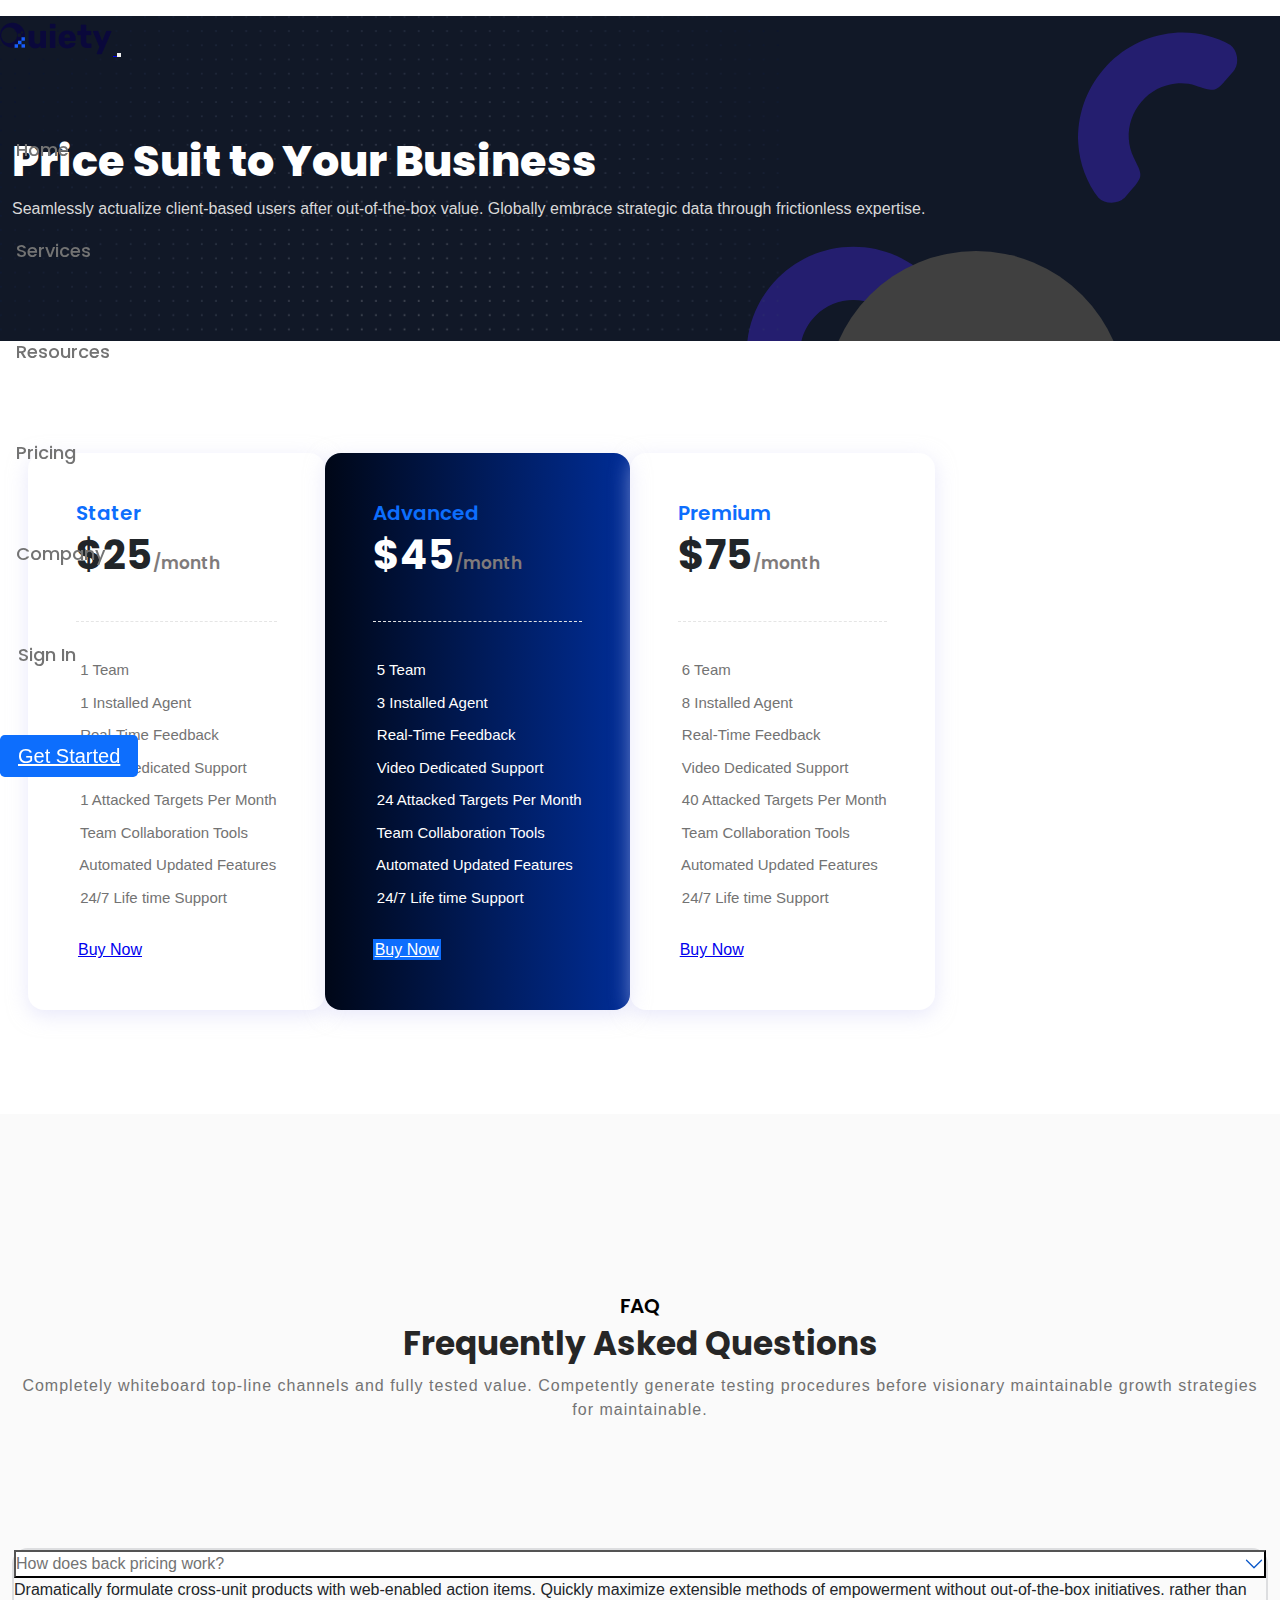
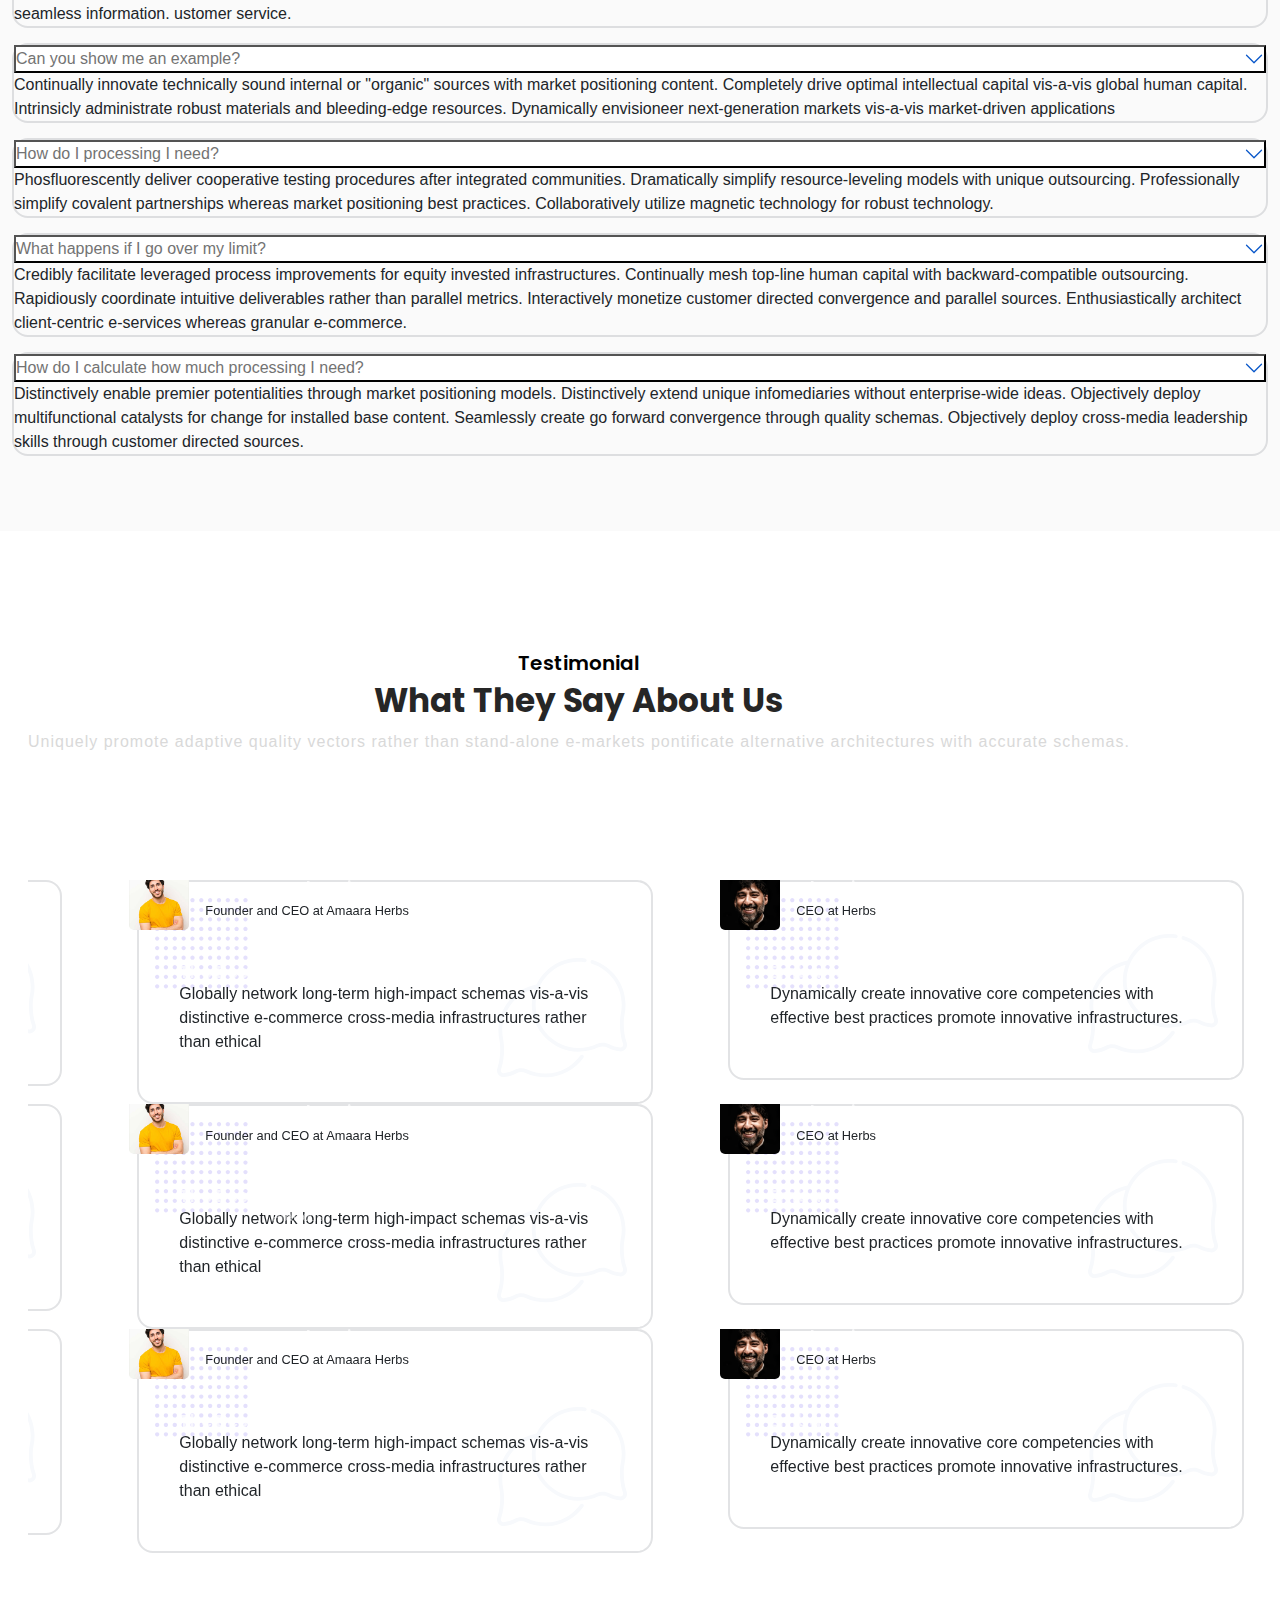
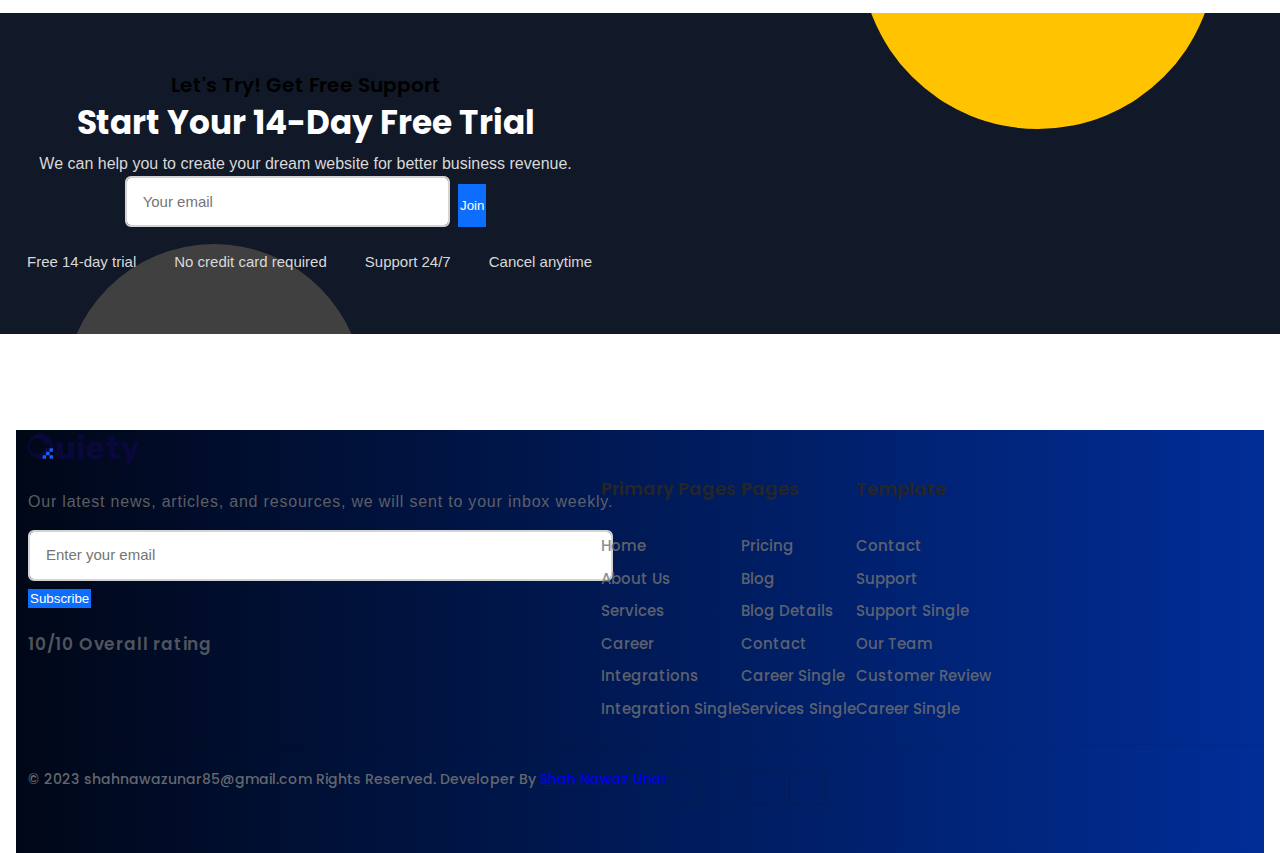
<file: pricing.html>
<!doctype html>
<html lang="en">

<head>
    <!-- Required meta tags -->
    <meta charset="utf-8">
    <meta name="viewport" content="width=device-width, initial-scale=1">

    <!-- >===============>
                CSS Links
    >===============> -->
    <link rel="stylesheet" href="./css/style.css">
    <link rel="stylesheet" href="./css/pricing.css">


    <!-- >=============================>
            Bootstrap Links
       >=============================> -->
    <link href="https://cdn.jsdelivr.net/npm/bootstrap@5.0.2/dist/css/bootstrap.min.css" rel="stylesheet"
        integrity="sha384-EVSTQN3/azprG1Anm3QDgpJLIm9Nao0Yz1ztcQTwFspd3yD65VohhpuuCOmLASjC" crossorigin="anonymous">
    <!-- >===============>
             icon links
           >===============> -->
    <link rel="stylesheet" href="https://cdnjs.cloudflare.com/ajax/libs/font-awesome/6.4.0/css/all.min.css"
        integrity="sha512-iecdLmaskl7CVkqkXNQ/ZH/XLlvWZOJyj7Yy7tcenmpD1ypASozpmT/E0iPtmFIB46ZmdtAc9eNBvH0H/ZpiBw=="
        crossorigin="anonymous" referrerpolicy="no-referrer" />

    <!-- >===============>
              Google fonts
             >===============> -->
    <link rel="preconnect" href="https://fonts.googleapis.com">
    <link rel="preconnect" href="https://fonts.gstatic.com" crossorigin>
    <link
        href="https://fonts.googleapis.com/css2?family=League+Spartan:wght@700&family=Noto+Serif:ital,wght@0,700;1,400&family=Poppins:wght@500;600;700&display=swap"
        rel="stylesheet">
    <!-- >===============>
           CSS Animated Links
        >===============> -->
    <link href="https://unpkg.com/aos@2.3.1/dist/aos.css" rel="stylesheet">

    <title>Pricing age</title>
</head>

<body>


    <header class="main-header w-100 ">
        <nav class="navbar navbar-expand-lg navbar-light bg-ligh" data-aos="fade-up"
            data-aos-anchor-placement="bottom-center">
            <div class="container-fluid">
                <a class="navbar-brand" href="#">
                    <!-- <img src="./img/logo-white.png" alt="logo" class="img-fluid logo-white ps-5"> -->
                    <img src="./img/logo-color.png" alt="logo" class="img-fluid logo-black ps-5">
                </a>
                <button class="navbar-toggler" type="button" data-bs-toggle="collapse"
                    data-bs-target="#navbarSupportedContent" aria-controls="navbarSupportedContent"
                    aria-expanded="false" aria-label="Toggle navigation">
                    <span class="navbar-toggler-icon"></span>
                </button>
                <div class="collapse navbar-collapse" id="navbarSupportedContent">
                    <ul class="navbar-nav ms-auto  mt-2 mb-lg-0">
                        <li class="nav-item">
                            <a class="nav-set active" aria-current="page" href="index.html">Home</a>
                        </li>
                        <li class="nav-item">
                            <a class="nav-set" href="services.html">Services</a>
                        </li>
                        <li class="nav-item">
                            <a class="nav-set" href="index.html">Resources</a>
                        </li>
                        <li class="nav-item">
                            <a class="nav-set" href="pricing.html">Pricing</a>
                        </li>
                        <li class="nav-item">
                            <a class="nav-set" href="index.html">Company</a>
                        </li>
                    </ul>
                    <ul class="navbar-nav ms-auto  mb-lg-0 pe-5">
                        <li class="nav-item">
                            <a href="login.html" class="btn btn-link text-decoration-none me-2">Sign In</a>
                        </li>
                        <li class="nav-buton">
                            <a href="request-demo.html" class="btn btn-primary btn-lg">Get Started</a>
                        </li>

                    </ul>

                </div>
            </div>
        </nav>

    </header>


    <!-- >============================>
            02-  Page Header Section Start
        >============================> -->
    <section class="page-header service-hero position-relative overflow-hidden ptb-120 bg-dark">
        <div class="container">
            <div class="row">
                <div class="col-lg-8 col-md-12">
                    <h1 class="display-5 fw-bold">Price Suit to Your Business</h1>
                    <p class="lead">Seamlessly actualize client-based users after out-of-the-box value. Globally embrace
                        strategic data through frictionless expertise.</p>
                </div>
            </div>
            <div class="bg-circle rounded-circle circle-shape-3 position-absolute bg-dark-light right-5"></div>
        </div>
    </section>
    <!-- >============================>
          Page Header Section End
     >============================> -->

    <!-- >============================>
        03- card-section Start
        >============================> -->
    <section class="card-section pt-6  position-relative ">
        <div class="container">

            <div class="row ">
                <div class="col-lg-4 col-md-6">
                    <div
                        class="card-num1 position-relative  single-pricing-wrap rounded-custom bg-white custom-shadow p-5 mb-4 mb-lg-0">
                        <div class="pricing-header mb-32">
                            <h3 class="package-name head-h5 text-primary d-block">Stater</h3>
                            <h4 class="display-6 head-h7">$25<span class="span-txt">/month</span></h4>
                        </div>
                        <div class="pricing-info mb-4">
                            <ul class="pricing-feature-list list-unstyled">

                                <li style="color: #737373;font-size: 15px; padding: 5px 0;"><i
                                        class="fas fa-circle fa-2xs text-primary me-2"></i> 1 Team</li>
                                <li style="color: #737373;font-size: 15px; padding: 5px 0;"><i
                                        class="fas fa-circle fa-2xs text-primary me-2"></i> 1 Installed Agent</li>
                                <li style="color: #737373;font-size: 15px; padding: 5px 0;"><i
                                        class="fas fa-circle fa-2xs text-primary me-2"></i> Real-Time Feedback</li>
                                <li style="color: #737373;font-size: 15px; padding: 5px 0;"><i
                                        class="fas fa-circle fa-2xs text-primary me-2"></i> Video Dedicated Support
                                </li>
                                <li style="color: #737373;font-size: 15px; padding: 5px 0;"><i
                                        class="fas fa-circle fa-2xs text-primary me-2"></i> 1 Attacked Targets Per
                                    Month</li>
                                <li style="color: #737373;font-size: 15px; padding: 5px 0;"><i
                                        class="fas fa-circle fa-2xs text-primary me-2"></i> Team Collaboration Tools
                                </li>
                                <li style="color: #737373;font-size: 15px; padding: 5px 0;"><i
                                        class="fas fa-circle fa-2xs text-primary me-2"></i> Automated Updated
                                    Features</li>
                                <li style="color: #737373;font-size: 15px; padding: 5px 0;"><i
                                        class="fas fa-circle fa-2xs text-primary me-2"></i> 24/7 Life time Support
                                </li>
                            </ul>
                        </div>
                        <a href="request-demo.html" class="btn btn-outline-primary mt-2">Buy Now</a>


                        <div class="dot-shape-bg pattern-up position-absolute ">
                            <img src="./img/dot-big-square.svg" alt="shape">
                        </div>

                    </div>
                </div>
                <div class="col-lg-4 col-md-6">
                    <div
                        class=" card-num2 position-relativesingle-pricing-wrap rounded-custom bg-gradient text-white p-5 mb-4 mb-lg-0">
                        <div class="pricing-header mb-32">
                            <h3 class="package-name head-h5 text-warning d-block">Advanced</h3>
                            <h4 class="display-6  head-h4 fw-semi-bold">$45<span class="span-txt">/month</span></h4>
                        </div>
                        <div class="pricing-info">
                            <ul class="pricing-feature-list list-unstyled">
                                <li style="color: #fff; font-size: 15px; padding: 5px 0;"><i
                                        class="fas fa-circle fa-2xs text-warning me-2"></i> 5 Team</li>
                                <li style="color: #fff; font-size: 15px; padding: 5px 0;"><i
                                        class="fas fa-circle fa-2xs text-warning me-2"></i> 3 Installed Agent</li>
                                <li style="color: #fff; font-size: 15px; padding: 5px 0;"><i
                                        class="fas fa-circle fa-2xs text-warning me-2"></i> Real-Time Feedback</li>
                                <li style="color: #fff; font-size: 15px; padding: 5px 0;"><i
                                        class="fas fa-circle fa-2xs text-warning me-2"></i> Video Dedicated Support
                                </li>
                                <li style="color: #fff; font-size: 15px; padding: 5px 0;"><i
                                        class="fas fa-circle fa-2xs text-warning me-2"></i> 24 Attacked Targets Per
                                    Month</li>
                                <li style="color: #fff; font-size: 15px; padding: 5px 0;"><i
                                        class="fas fa-circle fa-2xs text-warning me-2"></i> Team Collaboration Tools
                                </li>
                                <li style="color: #fff; font-size: 15px; padding: 5px 0;"><i
                                        class="fas fa-circle fa-2xs text-warning me-2"></i> Automated Updated
                                    Features</li>
                                <li style="color: #fff; font-size: 15px; padding: 5px 0;"><i
                                        class="fas fa-circle fa-2xs text-warning me-2"></i> 24/7 Life time Support
                                </li>
                            </ul>
                        </div>
                        <a href="request-demo.html" class="btn btn-primary mt-2">Buy Now</a>
                    </div>
                </div>
                <div class="col-lg-4 col-md-6">
                    <div
                        class="card-num1 position-relative  single-pricing-wrap rounded-custom bg-white custom-shadow p-5 mb-4 mb-lg-0">
                        <div class="pricing-header mb-32">
                            <h3 class="package-name head-h5 text-primary d-block">Premium</h3>
                            <h4 class="display-6  head-h7 fw-semi-bold">$75<span class="span-txt">/month</span></h4>
                        </div>
                        <div class="pricing-info mb-4">
                            <ul class="pricing-feature-list list-unstyled">
                                <li style="color: #737373;font-size: 15px; padding: 5px 0;"><i
                                        class="fas fa-circle fa-2xs text-primary me-2"></i> 6 Team</li>
                                <li style="color: #737373;font-size: 15px; padding: 5px 0;"><i
                                        class="fas fa-circle fa-2xs text-primary me-2"></i> 8 Installed Agent</li>
                                <li style="color: #737373;font-size: 15px; padding: 5px 0;"><i
                                        class="fas fa-circle fa-2xs text-primary me-2"></i> Real-Time Feedback</li>
                                <li style="color: #737373;font-size: 15px; padding: 5px 0;"><i
                                        class="fas fa-circle fa-2xs text-primary me-2"></i> Video Dedicated Support
                                </li>
                                <li style="color: #737373;font-size: 15px; padding: 5px 0;"><i
                                        class="fas fa-circle fa-2xs text-primary me-2"></i> 40 Attacked Targets Per
                                    Month</li>
                                <li style="color: #737373;font-size: 15px; padding: 5px 0;"><i
                                        class="fas fa-circle fa-2xs text-primary me-2"></i> Team Collaboration Tools
                                </li>
                                <li style="color: #737373;font-size: 15px; padding: 5px 0;"><i
                                        class="fas fa-circle fa-2xs text-primary me-2"></i> Automated Updated
                                    Features</li>
                                <li style="color: #737373;font-size: 15px; padding: 5px 0;"><i
                                        class="fas fa-circle fa-2xs text-primary me-2"></i> 24/7 Life time Support
                                </li>
                            </ul>
                        </div>
                        <a href="request-demo.html" class="btn btn-outline-primary mt-2">Buy Now</a>


                        <div class="dot-shape-bg pattern-down position-absolute z--1">
                            <img src="./img/dot-big-square.svg" alt="shape">
                        </div>

                    </div>
                </div>
            </div>
        </div>
    </section>
    <!-- >============================>
               card-section End
            >============================> -->
    <!--    >============================>
            04-  Faq Section Start
             >============================> -->
    <section class="faq-section ptb-120 bg-light-subtle">
        <div class="container">
            <div class="row justify-content-center">
                <div class="col-lg-7 col-12">
                    <div class="section-heading text-center">
                        <h4 class="head-h3 text-primary">FAQ</h4>
                        <h2 class="head-h2">Frequently Asked Questions</h2>
                        <p class="peragraph1" style=" color: #737373;">Completely whiteboard top-line channels and fully
                            tested value. Competently generate testing procedures before visionary maintainable growth
                            strategies for maintainable.</p>
                    </div>
                </div>
            </div>
            <div class="row justify-content-center">
                <div class="col-lg-7 col-12">
                    <div class="accordion faq-accordion" id="accordionExample">
                        <div class="accordion-item border border-2 active">
                            <h5 class="accordion-header" id="faq-1">
                                <button class="accordion-button" type="button" data-bs-toggle="collapse"
                                    data-bs-target="#collapse-1" aria-expanded="false">
                                    How does back pricing work?
                                </button>
                            </h5>
                            <div id="collapse-1" class="accordion-collapse collapse show" aria-labelledby="faq-1"
                                data-bs-parent="#accordionExample">
                                <div class="accordion-body">
                                    Dramatically formulate cross-unit products with web-enabled action items. Quickly
                                    maximize extensible methods of empowerment without out-of-the-box initiatives.
                                    rather than seamless information.
                                    ustomer service.
                                </div>
                            </div>
                        </div>
                        <div class="accordion-item border border-2">
                            <h5 class="accordion-header" id="faq-2">
                                <button class="accordion-button collapsed" type="button" data-bs-toggle="collapse"
                                    data-bs-target="#collapse-2" aria-expanded="false">
                                    Can you show me an example?
                                </button>
                            </h5>
                            <div id="collapse-2" class="accordion-collapse collapse" aria-labelledby="faq-2"
                                data-bs-parent="#accordionExample">
                                <div class="accordion-body">
                                    Continually innovate technically sound internal or "organic" sources with market
                                    positioning content. Completely drive optimal intellectual capital vis-a-vis global
                                    human capital. Intrinsicly administrate robust materials and bleeding-edge
                                    resources. Dynamically envisioneer next-generation markets vis-a-vis market-driven
                                    applications
                                </div>
                            </div>
                        </div>
                        <div class="accordion-item border border-2">
                            <h5 class="accordion-header" id="faq-3">
                                <button class="accordion-button collapsed" type="button" data-bs-toggle="collapse"
                                    data-bs-target="#collapse-3" aria-expanded="false">
                                    How do I processing I need?
                                </button>
                            </h5>
                            <div id="collapse-3" class="accordion-collapse collapse" aria-labelledby="faq-3"
                                data-bs-parent="#accordionExample">
                                <div class="accordion-body">
                                    Phosfluorescently deliver cooperative testing procedures after integrated
                                    communities. Dramatically simplify resource-leveling models with unique outsourcing.
                                    Professionally simplify covalent partnerships whereas market positioning best
                                    practices. Collaboratively utilize magnetic technology for robust technology.
                                </div>
                            </div>
                        </div>

                        <div class="action-not accordion-item border border-2">
                            <h5 class="accordion-header" id="faq-4">
                                <button class="accordion-button collapsed" type="button" data-bs-toggle="collapse"
                                    data-bs-target="#collapse-4" aria-expanded="false">
                                    What happens if I go over my limit?
                                </button>
                            </h5>
                            <div id="collapse-4" class="accordion-collapse collapse" aria-labelledby="faq-4"
                                data-bs-parent="#accordionExample">
                                <div class="accordion-body">
                                    Credibly facilitate leveraged process improvements for equity invested
                                    infrastructures. Continually mesh top-line human capital with backward-compatible
                                    outsourcing. Rapidiously coordinate intuitive deliverables rather than parallel
                                    metrics. Interactively monetize customer directed convergence and parallel sources.
                                    Enthusiastically architect client-centric e-services whereas granular e-commerce.
                                </div>
                            </div>
                        </div>

                        <div class="action-not accordion-item border border-2">
                            <h5 class="accordion-header" id="faq-5">
                                <button class="accordion-button collapsed" type="button" data-bs-toggle="collapse"
                                    data-bs-target="#collapse-5" aria-expanded="false">
                                    How do I calculate how much processing I need?
                                </button>
                            </h5>
                            <div id="collapse-5" class="accordion-collapse collapse" aria-labelledby="faq-5"
                                data-bs-parent="#accordionExample">
                                <div class="accordion-body">
                                    Distinctively enable premier potentialities through market positioning models.
                                    Distinctively extend unique infomediaries without enterprise-wide ideas. Objectively
                                    deploy multifunctional catalysts for change for installed base content. Seamlessly
                                    create go forward convergence through quality schemas. Objectively deploy
                                    cross-media leadership skills through customer directed sources.
                                </div>
                            </div>
                        </div>
                    </div>
                </div>
            </div>
        </div>
    </section>
    <!-- >============================>
           Faq Section End
         >============================> -->
    <!-- >============================>
        05-  Testimonial Section Start
            >============================> -->
    <section class="testimonial-section ptb-120">
        <div class="container">
            <div class="row justify-content-center align-content-center">
                <div class="col-md-10 col-lg-6">
                    <div class="section-heading text-center">
                        <h4 class="head-h3 text-primary">Testimonial</h4>
                        <h2 class="head-h2" style="text-align: center;">What They Say About Us</h2>
                        <p class="text-dark">Uniquely promote adaptive quality vectors rather than stand-alone e-markets
                            pontificate alternative architectures with accurate schemas.</p>
                    </div>
                </div>
            </div>
            <div class="row">
                <div class="col-12">
                    <div id="carouselExampleControls" class="carousel slide" data-bs-ride="carousel">
                        <div class="carousel-inner">
                            <div class="carousel-item active">
                                <div
                                    class="swiper testimonialSwiper swiper-initialized swiper-horizontal swiper-pointer-events swiper-backface-hidden">
                                    <div class="swiper-wrapper" id="swiper-wrapper-b4799c3e76eaae75" aria-live="polite"
                                        style="transform: translate3d(-541px, 0px, 0px); transition-duration: 0ms;"> -->
                                        <div class="swiper-slide swiper-slide-duplicate swiper-slide-prev" role="group"
                                            aria-label="5 / 5" style="width: 516px; margin-right: 25px;"
                                            data-swiper-slide-index="4">
                                            <div
                                                class="border box-cover-card border-2 p-5 rounded-custom position-relative">
                                                <img src="./img/Serveces/quotes-dot.svg" alt="quotes" width="100"
                                                    class="team-dot img-fluid position-absolute left-0 top-0 z--1 p-3">
                                                <div class="team-fold d-flex mb-32 align-items-center">
                                                    <img src="./img/Serveces/5.jpg"
                                                        class="team-pic img-fluid me-3 rounded" width="60" alt="user">
                                                    <div class="author-info">
                                                        <h6 class="mb-0">Ranu Mondal</h6>
                                                        <small>Lead Developer</small>
                                                    </div>
                                                </div>
                                                <blockquote>
                                                    <h6>It is undeniably good!</h6>
                                                    Rapidiously supply client-centric e-markets and maintainable
                                                    processes
                                                    progressively engineer
                                                </blockquote>
                                                <ul class="review-rate mb-0 mt-2 list-unstyled list-inline">
                                                    <li class="list-inline-item"><i
                                                            class="fas fa-star text-warning"></i></li>
                                                    <li class="list-inline-item"><i
                                                            class="fas fa-star text-warning"></i></li>
                                                    <li class="list-inline-item"><i
                                                            class="fas fa-star text-warning"></i></li>
                                                    <li class="list-inline-item"><i
                                                            class="fas fa-star text-warning"></i></li>
                                                    <li class="list-inline-item"><i
                                                            class="fas fa-star text-warning"></i></li>
                                                </ul>
                                                <img src="./img/Serveces/quotes.svg" alt="quotes"
                                                    class="quote-pic position-absolute right-0 bottom-0 z--1 pe-4 pb-4">
                                            </div>
                                        </div>
                                        <div class="swiper-slide swiper-slide-active" role="group" aria-label="1 / 5"
                                            style="width: 516px; margin-right: 25px;" data-swiper-slide-index="0">
                                            <div class="border border-2 p-5 rounded-custom position-relative">
                                                <img src="./img/Serveces/quotes-dot.svg" alt="quotes" width="100"
                                                    class="team-dot img-fluid position-absolute left-0 top-0 z--1 p-3 img-dot1">
                                                <div class="team-fold d-flex mb-32 align-items-center">
                                                    <img src="./img/Serveces/1.jpg"
                                                        class="team-pic img-fluid me-3 rounded" width="60" alt="user">
                                                    <div class="author-info">
                                                        <h6 class="head-h6">Mr.Rupan Oberoi</h6>
                                                        <small>Founder and CEO at Amaara Herbs</small>
                                                    </div>
                                                </div>
                                                <blockquote>
                                                    <h6 class="head-h6">The Best Template You Got to Have it!</h6>
                                                    Globally network long-term high-impact schemas vis-a-vis distinctive
                                                    e-commerce
                                                    cross-media infrastructures rather than ethical
                                                </blockquote>
                                                <ul class="review-rate mb-0 mt-2 list-unstyled list-inline">
                                                    <li class="list-inline-item"><i
                                                            class="fas fa-star text-warning"></i></li>
                                                    <li class="list-inline-item"><i
                                                            class="fas fa-star text-warning"></i></li>
                                                    <li class="list-inline-item"><i
                                                            class="fas fa-star text-warning"></i></li>
                                                    <li class="list-inline-item"><i
                                                            class="fas fa-star text-warning"></i></li>
                                                    <li class="list-inline-item"><i
                                                            class="fas fa-star text-warning"></i></li>
                                                </ul>
                                                <img src="./img/Serveces/quotes.svg" alt="quotes"
                                                    class="quote-pic position-absolute right-0 bottom-0 z--1 pe-4 pb-4">
                                            </div>
                                        </div>
                                        <div class="swiper-slide swiper-slide-next" role="group" aria-label="2 / 5"
                                            style="width: 516px; margin-right: 25px;" data-swiper-slide-index="1">
                                            <div class="border border-2 p-5 rounded-custom position-relative">
                                                <img src="./img/Serveces/quotes-dot.svg" alt="quotes" width="100"
                                                    class="team-dot img-fluid position-absolute left-0 top-0 z--1 p-3 img-dot1">
                                                <div class="team-fold d-flex mb-32 align-items-center">
                                                    <img src="./img/Serveces/3.jpg"
                                                        class="team-pic img-fluid me-3 rounded" width="60" alt="user">
                                                    <div class="author-info">
                                                        <h6 class="head-h6 mb-0">Oberoi R.</h6>
                                                        <small>CEO at Herbs</small>
                                                    </div>
                                                </div>
                                                <blockquote>
                                                    <h6 class="head-h6">Embarrassed by the First Version.</h6>
                                                    Dynamically create innovative core competencies with effective best
                                                    practices promote innovative infrastructures.
                                                </blockquote>
                                                <ul class="review-rate mb-0 mt-2 list-unstyled list-inline">
                                                    <li class="list-inline-item"><i
                                                            class="fas fa-star text-warning"></i></li>
                                                    <li class="list-inline-item"><i
                                                            class="fas fa-star text-warning"></i></li>
                                                    <li class="list-inline-item"><i
                                                            class="fas fa-star text-warning"></i></li>
                                                    <li class="list-inline-item"><i
                                                            class="fas fa-star text-warning"></i></li>
                                                    <li class="list-inline-item"><i
                                                            class="fas fa-star text-warning"></i></li>
                                                </ul>
                                                <img src="./img/Serveces/quotes.svg" alt="quotes"
                                                    class="quote-pic position-absolute right-0 bottom-0 z--1 pe-4 pb-4">
                                            </div>
                                        </div>

                                        <div class="swiper-slide" role="group" aria-label="3 / 5"
                                            style="width: 516px; margin-right: 25px;" data-swiper-slide-index="2">
                                            <div class="border border-2 p-5 rounded-custom position-relative">
                                                <img src="./img/Serveces/quotes-dot.svg" alt="quotes" width="100"
                                                    class="team-dot img-fluid position-absolute left-0 top-0 z--1 p-3">
                                                <div class="team-fold d-flex mb-32 align-items-center">
                                                    <img src="./img/Serveces/2.jpg"
                                                        class="team-pic img-fluid me-3 rounded" width="60" alt="user">
                                                    <div class="author-info">
                                                        <h6 class="head-h6 mb-0">Mr.Rupan Oberoi</h6>
                                                        <small>Founder and CEO</small>
                                                    </div>
                                                </div>
                                                <blockquote>
                                                    <h6 class="head-h6">Amazing Quiety template!</h6>
                                                    Appropriately negotiate interactive niches rather than parallel
                                                    strategic theme
                                                    incubate premium total linkage areas.
                                                </blockquote>
                                                <ul class="review-rate mb-0 mt-2 list-unstyled list-inline">
                                                    <li class="list-inline-item"><i
                                                            class="fas fa-star text-warning"></i></li>
                                                    <li class="list-inline-item"><i
                                                            class="fas fa-star text-warning"></i></li>
                                                    <li class="list-inline-item"><i
                                                            class="fas fa-star text-warning"></i></li>
                                                    <li class="list-inline-item"><i
                                                            class="fas fa-star text-warning"></i></li>
                                                    <li class="list-inline-item"><i
                                                            class="fas fa-star text-warning"></i></li>
                                                </ul>
                                                <img src="./img/Serveces/quotes.svg" alt="quotes"
                                                    class="quote-pic position-absolute right-0 bottom-0 z--1 pe-4 pb-4">
                                            </div>
                                        </div>
                                        <div class="swiper-slide" role="group" aria-label="4 / 5"
                                            style="width: 516px; margin-right: 25px;" data-swiper-slide-index="3">
                                            <div class="border border-2 p-5 rounded-custom position-relative">
                                                <img src="./img/Serveces/quotes.svg" alt="quotes" width="100"
                                                    class="team-dot img-fluid position-absolute left-0 top-0 z--1 p-3">
                                                <div class="team-fold d-flex mb-32 align-items-center">
                                                    <img src="./img/Serveces/4.jpg"
                                                        class="team-pic img-fluid me-3 rounded" width="60" alt="user">
                                                    <div class="author-info">
                                                        <h6 class="head-h6 mb-0">Joan Dho</h6>
                                                        <small>Founder and CTO</small>
                                                    </div>
                                                </div>
                                                <blockquote>
                                                    <h6 class="head-h6 ">Best Template for SAAS Company!</h6>
                                                    Dynamically create innovative core competencies with effective best
                                                    practices promote innovative infrastructures.
                                                </blockquote>
                                                <ul class="review-rate mb-0 mt-2 list-unstyled list-inline">
                                                    <li class="list-inline-item"><i
                                                            class="fas fa-star text-warning"></i></li>
                                                    <li class="list-inline-item"><i
                                                            class="fas fa-star text-warning"></i></li>
                                                    <li class="list-inline-item"><i
                                                            class="fas fa-star text-warning"></i></li>
                                                    <li class="list-inline-item"><i
                                                            class="fas fa-star text-warning"></i></li>
                                                    <li class="list-inline-item"><i
                                                            class="fas fa-star text-warning"></i></li>
                                                </ul>
                                                <img src="./img/Serveces/quotes.svg" alt="quotes"
                                                    class="quote-pic position-absolute right-0 bottom-0 z--1 pe-4 pb-4">
                                            </div>
                                        </div>

                                        <div class="swiper-slide swiper-slide-duplicate-prev" role="group"
                                            aria-label="5 / 5" style="width: 516px; margin-right: 25px;"
                                            data-swiper-slide-index="4">
                                            <div class="border border-2 p-5 rounded-custom position-relative">
                                                <img src="./img/Serveces/quotes-dot.svg" alt="quotes" width="100"
                                                    class="team-dot img-fluid position-absolute left-0 top-0 z--1 p-3">
                                                <div class="team-fold d-flex mb-32 align-items-center">
                                                    <img src="./img/Serveces/5.jpg"
                                                        class="team-pic img-fluid me-3 rounded" width="60" alt="user">
                                                    <div class="author-info">
                                                        <h6 class="head-h6 mb-0">Ranu Mondal</h6>
                                                        <small>Lead Developer</small>
                                                    </div>
                                                </div>
                                                <blockquote>
                                                    <h6 class="head-h6 ">It is undeniably good!</h6>
                                                    Rapidiously supply client-centric e-markets and maintainable
                                                    processes
                                                    progressively engineer
                                                </blockquote>
                                                <ul class="review-rate mb-0 mt-2 list-unstyled list-inline">
                                                    <li class="list-inline-item"><i
                                                            class="fas fa-star text-warning"></i></li>
                                                    <li class="list-inline-item"><i
                                                            class="fas fa-star text-warning"></i></li>
                                                    <li class="list-inline-item"><i
                                                            class="fas fa-star text-warning"></i></li>
                                                    <li class="list-inline-item"><i
                                                            class="fas fa-star text-warning"></i></li>
                                                    <li class="list-inline-item"><i
                                                            class="fas fa-star text-warning"></i></li>
                                                </ul>
                                                <img src="./img/Serveces/quotes.svg" alt="quotes"
                                                    class="quote-pic position-absolute right-0 bottom-0 z--1 pe-4 pb-4">
                                            </div>
                                        </div>

                                        <div class="swiper-slide swiper-slide-duplicate swiper-slide-duplicate-active"
                                            role="group" aria-label="1 / 5" style="width: 516px; margin-right: 25px;"
                                            data-swiper-slide-index="0">
                                            <div class="border border-2 p-5 rounded-custom position-relative">
                                                <img src="./img/Serveces/quotes-dot.svg" alt="quotes" width="100"
                                                    class="team-dot img-fluid position-absolute left-0 top-0 z--1 p-3">
                                                <div class="team-fold d-flex mb-32 align-items-center">
                                                    <img src="./img/Serveces/1.jpg"
                                                        class="team-pic img-fluid me-3 rounded" width="60" alt="user">
                                                    <div class="author-info">
                                                        <h6 class="head-h6 mb-0">Mr.Rupan Oberoi</h6>
                                                        <small>Founder and CEO at Amaara Herbs</small>
                                                    </div>
                                                </div>
                                                <blockquote>
                                                    <h6 class="head-h6 ">The Best Template You Got to Have it!</h6>
                                                    Globally network long-term high-impact schemas vis-a-vis distinctive
                                                    e-commerce
                                                    cross-media infrastructures rather than ethical
                                                </blockquote>
                                                <ul class="review-rate mb-0 mt-2 list-unstyled list-inline">
                                                    <li class="list-inline-item"><i
                                                            class="fas fa-star text-warning"></i></li>
                                                    <li class="list-inline-item"><i
                                                            class="fas fa-star text-warning"></i></li>
                                                    <li class="list-inline-item"><i
                                                            class="fas fa-star text-warning"></i></li>
                                                    <li class="list-inline-item"><i
                                                            class="fas fa-star text-warning"></i></li>
                                                    <li class="list-inline-item"><i
                                                            class="fas fa-star text-warning"></i></li>
                                                </ul>
                                                <img src="./img/Serveces/quotes.svg" alt="quotes"
                                                    class="quote-pic position-absolute right-0 bottom-0 z--1 pe-4 pb-4">
                                            </div>
                                        </div>
                                    </div>
                                    <span class="swiper-notification" aria-live="assertive" aria-atomic="true"></span>
                                </div>
                            </div>
                            <div class="carousel-item">
                                <div
                                    class="swiper testimonialSwiper swiper-initialized swiper-horizontal swiper-pointer-events swiper-backface-hidden">
                                    <div class="swiper-wrapper" id="swiper-wrapper-b4799c3e76eaae75" aria-live="polite"
                                        style="transform: translate3d(-541px, 0px, 0px); transition-duration: 0ms;"> -->
                                        <div class="swiper-slide swiper-slide-duplicate swiper-slide-prev" role="group"
                                            aria-label="5 / 5" style="width: 516px; margin-right: 25px;"
                                            data-swiper-slide-index="4">
                                            <div
                                                class="border box-cover-card border-2 p-5 rounded-custom position-relative">
                                                <img src="./img/Serveces/quotes-dot.svg" alt="quotes" width="100"
                                                    class="team-dot img-fluid position-absolute left-0 top-0 z--1 p-3">
                                                <div class="team-fold d-flex mb-32 align-items-center">
                                                    <img src="./img/Serveces/5.jpg"
                                                        class="team-pic img-fluid me-3 rounded" width="60" alt="user">
                                                    <div class="author-info">
                                                        <h6 class="mb-0">Ranu Mondal</h6>
                                                        <small>Lead Developer</small>
                                                    </div>
                                                </div>
                                                <blockquote>
                                                    <h6>It is undeniably good!</h6>
                                                    Rapidiously supply client-centric e-markets and maintainable
                                                    processes
                                                    progressively engineer
                                                </blockquote>
                                                <ul class="review-rate mb-0 mt-2 list-unstyled list-inline">
                                                    <li class="list-inline-item"><i
                                                            class="fas fa-star text-warning"></i></li>
                                                    <li class="list-inline-item"><i
                                                            class="fas fa-star text-warning"></i></li>
                                                    <li class="list-inline-item"><i
                                                            class="fas fa-star text-warning"></i></li>
                                                    <li class="list-inline-item"><i
                                                            class="fas fa-star text-warning"></i></li>
                                                    <li class="list-inline-item"><i
                                                            class="fas fa-star text-warning"></i></li>
                                                </ul>
                                                <img src="./img/Serveces/quotes.svg" alt="quotes"
                                                    class="quote-pic position-absolute right-0 bottom-0 z--1 pe-4 pb-4">
                                            </div>
                                        </div>
                                        <div class="swiper-slide swiper-slide-active" role="group" aria-label="1 / 5"
                                            style="width: 516px; margin-right: 25px;" data-swiper-slide-index="0">
                                            <div class="border border-2 p-5 rounded-custom position-relative">
                                                <img src="./img/Serveces/quotes-dot.svg" alt="quotes" width="100"
                                                    class="team-dot img-fluid position-absolute left-0 top-0 z--1 p-3 img-dot1">
                                                <div class="team-fold d-flex mb-32 align-items-center">
                                                    <img src="./img/Serveces/1.jpg"
                                                        class="team-pic img-fluid me-3 rounded" width="60" alt="user">
                                                    <div class="author-info">
                                                        <h6 class="head-h6">Mr.Rupan Oberoi</h6>
                                                        <small>Founder and CEO at Amaara Herbs</small>
                                                    </div>
                                                </div>
                                                <blockquote>
                                                    <h6 class="head-h6">The Best Template You Got to Have it!</h6>
                                                    Globally network long-term high-impact schemas vis-a-vis distinctive
                                                    e-commerce
                                                    cross-media infrastructures rather than ethical
                                                </blockquote>
                                                <ul class="review-rate mb-0 mt-2 list-unstyled list-inline">
                                                    <li class="list-inline-item"><i
                                                            class="fas fa-star text-warning"></i></li>
                                                    <li class="list-inline-item"><i
                                                            class="fas fa-star text-warning"></i></li>
                                                    <li class="list-inline-item"><i
                                                            class="fas fa-star text-warning"></i></li>
                                                    <li class="list-inline-item"><i
                                                            class="fas fa-star text-warning"></i></li>
                                                    <li class="list-inline-item"><i
                                                            class="fas fa-star text-warning"></i></li>
                                                </ul>
                                                <img src="./img/Serveces/quotes.svg" alt="quotes"
                                                    class="quote-pic position-absolute right-0 bottom-0 z--1 pe-4 pb-4">
                                            </div>
                                        </div>
                                        <div class="swiper-slide swiper-slide-next" role="group" aria-label="2 / 5"
                                            style="width: 516px; margin-right: 25px;" data-swiper-slide-index="1">
                                            <div class="border border-2 p-5 rounded-custom position-relative">
                                                <img src="./img/Serveces/quotes-dot.svg" alt="quotes" width="100"
                                                    class="team-dot img-fluid position-absolute left-0 top-0 z--1 p-3 img-dot1">
                                                <div class="team-fold d-flex mb-32 align-items-center">
                                                    <img src="./img/Serveces/3.jpg"
                                                        class="team-pic img-fluid me-3 rounded" width="60" alt="user">
                                                    <div class="author-info">
                                                        <h6 class="head-h6 mb-0">Oberoi R.</h6>
                                                        <small>CEO at Herbs</small>
                                                    </div>
                                                </div>
                                                <blockquote>
                                                    <h6 class="head-h6">Embarrassed by the First Version.</h6>
                                                    Dynamically create innovative core competencies with effective best
                                                    practices promote innovative infrastructures.
                                                </blockquote>
                                                <ul class="review-rate mb-0 mt-2 list-unstyled list-inline">
                                                    <li class="list-inline-item"><i
                                                            class="fas fa-star text-warning"></i></li>
                                                    <li class="list-inline-item"><i
                                                            class="fas fa-star text-warning"></i></li>
                                                    <li class="list-inline-item"><i
                                                            class="fas fa-star text-warning"></i></li>
                                                    <li class="list-inline-item"><i
                                                            class="fas fa-star text-warning"></i></li>
                                                    <li class="list-inline-item"><i
                                                            class="fas fa-star text-warning"></i></li>
                                                </ul>
                                                <img src="./img/Serveces/quotes.svg" alt="quotes"
                                                    class="quote-pic position-absolute right-0 bottom-0 z--1 pe-4 pb-4">
                                            </div>
                                        </div>

                                        <div class="swiper-slide" role="group" aria-label="3 / 5"
                                            style="width: 516px; margin-right: 25px;" data-swiper-slide-index="2">
                                            <div class="border border-2 p-5 rounded-custom position-relative">
                                                <img src="./img/Serveces/quotes-dot.svg" alt="quotes" width="100"
                                                    class="team-dot img-fluid position-absolute left-0 top-0 z--1 p-3">
                                                <div class="team-fold d-flex mb-32 align-items-center">
                                                    <img src="./img/Serveces/2.jpg"
                                                        class="team-pic img-fluid me-3 rounded" width="60" alt="user">
                                                    <div class="author-info">
                                                        <h6 class="head-h6 mb-0">Mr.Rupan Oberoi</h6>
                                                        <small>Founder and CEO</small>
                                                    </div>
                                                </div>
                                                <blockquote>
                                                    <h6 class="head-h6">Amazing Quiety template!</h6>
                                                    Appropriately negotiate interactive niches rather than parallel
                                                    strategic theme
                                                    incubate premium total linkage areas.
                                                </blockquote>
                                                <ul class="review-rate mb-0 mt-2 list-unstyled list-inline">
                                                    <li class="list-inline-item"><i
                                                            class="fas fa-star text-warning"></i></li>
                                                    <li class="list-inline-item"><i
                                                            class="fas fa-star text-warning"></i></li>
                                                    <li class="list-inline-item"><i
                                                            class="fas fa-star text-warning"></i></li>
                                                    <li class="list-inline-item"><i
                                                            class="fas fa-star text-warning"></i></li>
                                                    <li class="list-inline-item"><i
                                                            class="fas fa-star text-warning"></i></li>
                                                </ul>
                                                <img src="./img/Serveces/quotes.svg" alt="quotes"
                                                    class="quote-pic position-absolute right-0 bottom-0 z--1 pe-4 pb-4">
                                            </div>
                                        </div>
                                        <div class="swiper-slide" role="group" aria-label="4 / 5"
                                            style="width: 516px; margin-right: 25px;" data-swiper-slide-index="3">
                                            <div class="border border-2 p-5 rounded-custom position-relative">
                                                <img src="./img/Serveces/quotes.svg" alt="quotes" width="100"
                                                    class="team-dot img-fluid position-absolute left-0 top-0 z--1 p-3">
                                                <div class="team-fold d-flex mb-32 align-items-center">
                                                    <img src="./img/Serveces/4.jpg"
                                                        class="team-pic img-fluid me-3 rounded" width="60" alt="user">
                                                    <div class="author-info">
                                                        <h6 class="head-h6 mb-0">Joan Dho</h6>
                                                        <small>Founder and CTO</small>
                                                    </div>
                                                </div>
                                                <blockquote>
                                                    <h6 class="head-h6 ">Best Template for SAAS Company!</h6>
                                                    Dynamically create innovative core competencies with effective best
                                                    practices promote innovative infrastructures.
                                                </blockquote>
                                                <ul class="review-rate mb-0 mt-2 list-unstyled list-inline">
                                                    <li class="list-inline-item"><i
                                                            class="fas fa-star text-warning"></i></li>
                                                    <li class="list-inline-item"><i
                                                            class="fas fa-star text-warning"></i></li>
                                                    <li class="list-inline-item"><i
                                                            class="fas fa-star text-warning"></i></li>
                                                    <li class="list-inline-item"><i
                                                            class="fas fa-star text-warning"></i></li>
                                                    <li class="list-inline-item"><i
                                                            class="fas fa-star text-warning"></i></li>
                                                </ul>
                                                <img src="./img/Serveces/quotes.svg" alt="quotes"
                                                    class="quote-pic position-absolute right-0 bottom-0 z--1 pe-4 pb-4">
                                            </div>
                                        </div>

                                        <div class="swiper-slide swiper-slide-duplicate-prev" role="group"
                                            aria-label="5 / 5" style="width: 516px; margin-right: 25px;"
                                            data-swiper-slide-index="4">
                                            <div class="border border-2 p-5 rounded-custom position-relative">
                                                <img src="./img/Serveces/quotes-dot.svg" alt="quotes" width="100"
                                                    class="team-dot img-fluid position-absolute left-0 top-0 z--1 p-3">
                                                <div class="team-fold d-flex mb-32 align-items-center">
                                                    <img src="./img/Serveces/5.jpg"
                                                        class="team-pic img-fluid me-3 rounded" width="60" alt="user">
                                                    <div class="author-info">
                                                        <h6 class="head-h6 mb-0">Ranu Mondal</h6>
                                                        <small>Lead Developer</small>
                                                    </div>
                                                </div>
                                                <blockquote>
                                                    <h6 class="head-h6 ">It is undeniably good!</h6>
                                                    Rapidiously supply client-centric e-markets and maintainable
                                                    processes
                                                    progressively engineer
                                                </blockquote>
                                                <ul class="review-rate mb-0 mt-2 list-unstyled list-inline">
                                                    <li class="list-inline-item"><i
                                                            class="fas fa-star text-warning"></i></li>
                                                    <li class="list-inline-item"><i
                                                            class="fas fa-star text-warning"></i></li>
                                                    <li class="list-inline-item"><i
                                                            class="fas fa-star text-warning"></i></li>
                                                    <li class="list-inline-item"><i
                                                            class="fas fa-star text-warning"></i></li>
                                                    <li class="list-inline-item"><i
                                                            class="fas fa-star text-warning"></i></li>
                                                </ul>
                                                <img src="./img/Serveces/quotes.svg" alt="quotes"
                                                    class="quote-pic position-absolute right-0 bottom-0 z--1 pe-4 pb-4">
                                            </div>
                                        </div>

                                        <div class="swiper-slide swiper-slide-duplicate swiper-slide-duplicate-active"
                                            role="group" aria-label="1 / 5" style="width: 516px; margin-right: 25px;"
                                            data-swiper-slide-index="0">
                                            <div class="border border-2 p-5 rounded-custom position-relative">
                                                <img src="./img/Serveces/quotes-dot.svg" alt="quotes" width="100"
                                                    class="team-dot img-fluid position-absolute left-0 top-0 z--1 p-3">
                                                <div class="team-fold d-flex mb-32 align-items-center">
                                                    <img src="./img/Serveces/1.jpg"
                                                        class="team-pic img-fluid me-3 rounded" width="60" alt="user">
                                                    <div class="author-info">
                                                        <h6 class="head-h6 mb-0">Mr.Rupan Oberoi</h6>
                                                        <small>Founder and CEO at Amaara Herbs</small>
                                                    </div>
                                                </div>
                                                <blockquote>
                                                    <h6 class="head-h6 ">The Best Template You Got to Have it!</h6>
                                                    Globally network long-term high-impact schemas vis-a-vis distinctive
                                                    e-commerce
                                                    cross-media infrastructures rather than ethical
                                                </blockquote>
                                                <ul class="review-rate mb-0 mt-2 list-unstyled list-inline">
                                                    <li class="list-inline-item"><i
                                                            class="fas fa-star text-warning"></i></li>
                                                    <li class="list-inline-item"><i
                                                            class="fas fa-star text-warning"></i></li>
                                                    <li class="list-inline-item"><i
                                                            class="fas fa-star text-warning"></i></li>
                                                    <li class="list-inline-item"><i
                                                            class="fas fa-star text-warning"></i></li>
                                                    <li class="list-inline-item"><i
                                                            class="fas fa-star text-warning"></i></li>
                                                </ul>
                                                <img src="./img/Serveces/quotes.svg" alt="quotes"
                                                    class="quote-pic position-absolute right-0 bottom-0 z--1 pe-4 pb-4">
                                            </div>
                                        </div>
                                    </div>
                                    <span class="swiper-notification" aria-live="assertive" aria-atomic="true"></span>
                                </div>
                            </div>
                            <div class="carousel-item">
                                <div
                                    class="swiper testimonialSwiper swiper-initialized swiper-horizontal swiper-pointer-events swiper-backface-hidden">
                                    <div class="swiper-wrapper" id="swiper-wrapper-b4799c3e76eaae75" aria-live="polite"
                                        style="transform: translate3d(-541px, 0px, 0px); transition-duration: 0ms;"> -->
                                        <div class="swiper-slide swiper-slide-duplicate swiper-slide-prev" role="group"
                                            aria-label="5 / 5" style="width: 516px; margin-right: 25px;"
                                            data-swiper-slide-index="4">
                                            <div
                                                class="border box-cover-card border-2 p-5 rounded-custom position-relative">
                                                <img src="./img/Serveces/quotes-dot.svg" alt="quotes" width="100"
                                                    class="team-dot img-fluid position-absolute left-0 top-0 z--1 p-3">
                                                <div class="team-fold d-flex mb-32 align-items-center">
                                                    <img src="./img/Serveces/5.jpg"
                                                        class="team-pic img-fluid me-3 rounded" width="60" alt="user">
                                                    <div class="author-info">
                                                        <h6 class="mb-0">Ranu Mondal</h6>
                                                        <small>Lead Developer</small>
                                                    </div>
                                                </div>
                                                <blockquote>
                                                    <h6>It is undeniably good!</h6>
                                                    Rapidiously supply client-centric e-markets and maintainable
                                                    processes
                                                    progressively engineer
                                                </blockquote>
                                                <ul class="review-rate mb-0 mt-2 list-unstyled list-inline">
                                                    <li class="list-inline-item"><i
                                                            class="fas fa-star text-warning"></i></li>
                                                    <li class="list-inline-item"><i
                                                            class="fas fa-star text-warning"></i></li>
                                                    <li class="list-inline-item"><i
                                                            class="fas fa-star text-warning"></i></li>
                                                    <li class="list-inline-item"><i
                                                            class="fas fa-star text-warning"></i></li>
                                                    <li class="list-inline-item"><i
                                                            class="fas fa-star text-warning"></i></li>
                                                </ul>
                                                <img src="./img/Serveces/quotes.svg" alt="quotes"
                                                    class="quote-pic position-absolute right-0 bottom-0 z--1 pe-4 pb-4">
                                            </div>
                                        </div>
                                        <div class="swiper-slide swiper-slide-active" role="group" aria-label="1 / 5"
                                            style="width: 516px; margin-right: 25px;" data-swiper-slide-index="0">
                                            <div class="border border-2 p-5 rounded-custom position-relative">
                                                <img src="./img/Serveces/quotes-dot.svg" alt="quotes" width="100"
                                                    class="team-dot img-fluid position-absolute left-0 top-0 z--1 p-3 img-dot1">
                                                <div class="team-fold d-flex mb-32 align-items-center">
                                                    <img src="./img/Serveces/1.jpg"
                                                        class="team-pic img-fluid me-3 rounded" width="60" alt="user">
                                                    <div class="author-info">
                                                        <h6 class="head-h6">Mr.Rupan Oberoi</h6>
                                                        <small>Founder and CEO at Amaara Herbs</small>
                                                    </div>
                                                </div>
                                                <blockquote>
                                                    <h6 class="head-h6">The Best Template You Got to Have it!</h6>
                                                    Globally network long-term high-impact schemas vis-a-vis distinctive
                                                    e-commerce
                                                    cross-media infrastructures rather than ethical
                                                </blockquote>
                                                <ul class="review-rate mb-0 mt-2 list-unstyled list-inline">
                                                    <li class="list-inline-item"><i
                                                            class="fas fa-star text-warning"></i></li>
                                                    <li class="list-inline-item"><i
                                                            class="fas fa-star text-warning"></i></li>
                                                    <li class="list-inline-item"><i
                                                            class="fas fa-star text-warning"></i></li>
                                                    <li class="list-inline-item"><i
                                                            class="fas fa-star text-warning"></i></li>
                                                    <li class="list-inline-item"><i
                                                            class="fas fa-star text-warning"></i></li>
                                                </ul>
                                                <img src="./img/Serveces/quotes.svg" alt="quotes"
                                                    class="quote-pic position-absolute right-0 bottom-0 z--1 pe-4 pb-4">
                                            </div>
                                        </div>
                                        <div class="swiper-slide swiper-slide-next" role="group" aria-label="2 / 5"
                                            style="width: 516px; margin-right: 25px;" data-swiper-slide-index="1">
                                            <div class="border border-2 p-5 rounded-custom position-relative">
                                                <img src="./img/Serveces/quotes-dot.svg" alt="quotes" width="100"
                                                    class="team-dot img-fluid position-absolute left-0 top-0 z--1 p-3 img-dot1">
                                                <div class="team-fold d-flex mb-32 align-items-center">
                                                    <img src="./img/Serveces/3.jpg"
                                                        class="team-pic img-fluid me-3 rounded" width="60" alt="user">
                                                    <div class="author-info">
                                                        <h6 class="head-h6 mb-0">Oberoi R.</h6>
                                                        <small>CEO at Herbs</small>
                                                    </div>
                                                </div>
                                                <blockquote>
                                                    <h6 class="head-h6">Embarrassed by the First Version.</h6>
                                                    Dynamically create innovative core competencies with effective best
                                                    practices promote innovative infrastructures.
                                                </blockquote>
                                                <ul class="review-rate mb-0 mt-2 list-unstyled list-inline">
                                                    <li class="list-inline-item"><i
                                                            class="fas fa-star text-warning"></i></li>
                                                    <li class="list-inline-item"><i
                                                            class="fas fa-star text-warning"></i></li>
                                                    <li class="list-inline-item"><i
                                                            class="fas fa-star text-warning"></i></li>
                                                    <li class="list-inline-item"><i
                                                            class="fas fa-star text-warning"></i></li>
                                                    <li class="list-inline-item"><i
                                                            class="fas fa-star text-warning"></i></li>
                                                </ul>
                                                <img src="./img/Serveces/quotes.svg" alt="quotes"
                                                    class="quote-pic position-absolute right-0 bottom-0 z--1 pe-4 pb-4">
                                            </div>
                                        </div>

                                        <div class="swiper-slide" role="group" aria-label="3 / 5"
                                            style="width: 516px; margin-right: 25px;" data-swiper-slide-index="2">
                                            <div class="border border-2 p-5 rounded-custom position-relative">
                                                <img src="./img/Serveces/quotes-dot.svg" alt="quotes" width="100"
                                                    class="team-dot img-fluid position-absolute left-0 top-0 z--1 p-3">
                                                <div class="team-fold d-flex mb-32 align-items-center">
                                                    <img src="./img/Serveces/2.jpg"
                                                        class="team-pic img-fluid me-3 rounded" width="60" alt="user">
                                                    <div class="author-info">
                                                        <h6 class="head-h6 mb-0">Mr.Rupan Oberoi</h6>
                                                        <small>Founder and CEO</small>
                                                    </div>
                                                </div>
                                                <blockquote>
                                                    <h6 class="head-h6">Amazing Quiety template!</h6>
                                                    Appropriately negotiate interactive niches rather than parallel
                                                    strategic theme
                                                    incubate premium total linkage areas.
                                                </blockquote>
                                                <ul class="review-rate mb-0 mt-2 list-unstyled list-inline">
                                                    <li class="list-inline-item"><i
                                                            class="fas fa-star text-warning"></i></li>
                                                    <li class="list-inline-item"><i
                                                            class="fas fa-star text-warning"></i></li>
                                                    <li class="list-inline-item"><i
                                                            class="fas fa-star text-warning"></i></li>
                                                    <li class="list-inline-item"><i
                                                            class="fas fa-star text-warning"></i></li>
                                                    <li class="list-inline-item"><i
                                                            class="fas fa-star text-warning"></i></li>
                                                </ul>
                                                <img src="./img/Serveces/quotes.svg" alt="quotes"
                                                    class="quote-pic position-absolute right-0 bottom-0 z--1 pe-4 pb-4">
                                            </div>
                                        </div>
                                        <div class="swiper-slide" role="group" aria-label="4 / 5"
                                            style="width: 516px; margin-right: 25px;" data-swiper-slide-index="3">
                                            <div class="border border-2 p-5 rounded-custom position-relative">
                                                <img src="./img/Serveces/quotes.svg" alt="quotes" width="100"
                                                    class="team-dot img-fluid position-absolute left-0 top-0 z--1 p-3">
                                                <div class="team-fold d-flex mb-32 align-items-center">
                                                    <img src="./img/Serveces/4.jpg"
                                                        class="team-pic img-fluid me-3 rounded" width="60" alt="user">
                                                    <div class="author-info">
                                                        <h6 class="head-h6 mb-0">Joan Dho</h6>
                                                        <small>Founder and CTO</small>
                                                    </div>
                                                </div>
                                                <blockquote>
                                                    <h6 class="head-h6 ">Best Template for SAAS Company!</h6>
                                                    Dynamically create innovative core competencies with effective best
                                                    practices promote innovative infrastructures.
                                                </blockquote>
                                                <ul class="review-rate mb-0 mt-2 list-unstyled list-inline">
                                                    <li class="list-inline-item"><i
                                                            class="fas fa-star text-warning"></i></li>
                                                    <li class="list-inline-item"><i
                                                            class="fas fa-star text-warning"></i></li>
                                                    <li class="list-inline-item"><i
                                                            class="fas fa-star text-warning"></i></li>
                                                    <li class="list-inline-item"><i
                                                            class="fas fa-star text-warning"></i></li>
                                                    <li class="list-inline-item"><i
                                                            class="fas fa-star text-warning"></i></li>
                                                </ul>
                                                <img src="./img/Serveces/quotes.svg" alt="quotes"
                                                    class="quote-pic position-absolute right-0 bottom-0 z--1 pe-4 pb-4">
                                            </div>
                                        </div>

                                        <div class="swiper-slide swiper-slide-duplicate-prev" role="group"
                                            aria-label="5 / 5" style="width: 516px; margin-right: 25px;"
                                            data-swiper-slide-index="4">
                                            <div class="border border-2 p-5 rounded-custom position-relative">
                                                <img src="./img/Serveces/quotes-dot.svg" alt="quotes" width="100"
                                                    class="team-dot img-fluid position-absolute left-0 top-0 z--1 p-3">
                                                <div class="team-fold d-flex mb-32 align-items-center">
                                                    <img src="./img/Serveces/5.jpg"
                                                        class="team-pic img-fluid me-3 rounded" width="60" alt="user">
                                                    <div class="author-info">
                                                        <h6 class="head-h6 mb-0">Ranu Mondal</h6>
                                                        <small>Lead Developer</small>
                                                    </div>
                                                </div>
                                                <blockquote>
                                                    <h6 class="head-h6 ">It is undeniably good!</h6>
                                                    Rapidiously supply client-centric e-markets and maintainable
                                                    processes
                                                    progressively engineer
                                                </blockquote>
                                                <ul class="review-rate mb-0 mt-2 list-unstyled list-inline">
                                                    <li class="list-inline-item"><i
                                                            class="fas fa-star text-warning"></i></li>
                                                    <li class="list-inline-item"><i
                                                            class="fas fa-star text-warning"></i></li>
                                                    <li class="list-inline-item"><i
                                                            class="fas fa-star text-warning"></i></li>
                                                    <li class="list-inline-item"><i
                                                            class="fas fa-star text-warning"></i></li>
                                                    <li class="list-inline-item"><i
                                                            class="fas fa-star text-warning"></i></li>
                                                </ul>
                                                <img src="./img/Serveces/quotes.svg" alt="quotes"
                                                    class="quote-pic position-absolute right-0 bottom-0 z--1 pe-4 pb-4">
                                            </div>
                                        </div>

                                        <div class="swiper-slide swiper-slide-duplicate swiper-slide-duplicate-active"
                                            role="group" aria-label="1 / 5" style="width: 516px; margin-right: 25px;"
                                            data-swiper-slide-index="0">
                                            <div class="border border-2 p-5 rounded-custom position-relative">
                                                <img src="./img/Serveces/quotes-dot.svg" alt="quotes" width="100"
                                                    class="team-dot img-fluid position-absolute left-0 top-0 z--1 p-3">
                                                <div class="team-fold d-flex mb-32 align-items-center">
                                                    <img src="./img/Serveces/1.jpg"
                                                        class="team-pic img-fluid me-3 rounded" width="60" alt="user">
                                                    <div class="author-info">
                                                        <h6 class="head-h6 mb-0">Mr.Rupan Oberoi</h6>
                                                        <small>Founder and CEO at Amaara Herbs</small>
                                                    </div>
                                                </div>
                                                <blockquote>
                                                    <h6 class="head-h6 ">The Best Template You Got to Have it!</h6>
                                                    Globally network long-term high-impact schemas vis-a-vis distinctive
                                                    e-commerce
                                                    cross-media infrastructures rather than ethical
                                                </blockquote>
                                                <ul class="review-rate mb-0 mt-2 list-unstyled list-inline">
                                                    <li class="list-inline-item"><i
                                                            class="fas fa-star text-warning"></i></li>
                                                    <li class="list-inline-item"><i
                                                            class="fas fa-star text-warning"></i></li>
                                                    <li class="list-inline-item"><i
                                                            class="fas fa-star text-warning"></i></li>
                                                    <li class="list-inline-item"><i
                                                            class="fas fa-star text-warning"></i></li>
                                                    <li class="list-inline-item"><i
                                                            class="fas fa-star text-warning"></i></li>
                                                </ul>
                                                <img src="./img/Serveces/quotes.svg" alt="quotes"
                                                    class="quote-pic position-absolute right-0 bottom-0 z--1 pe-4 pb-4">
                                            </div>
                                        </div>
                                    </div>
                                    <span class="swiper-notification" aria-live="assertive" aria-atomic="true"></span>
                                </div>
                            </div>
                        </div>
                        <button class="carousel-control-prev" type="button" data-bs-target="#carouselExampleControls"
                            data-bs-slide="prev">
                            <span class="carousel-control-prev-icon bg-primary" aria-hidden="true"></span>
                            <span class="visually-hidden">Previous</span>
                        </button>
                        <button class="carousel-control-next" type="button" data-bs-target="#carouselExampleControls"
                            data-bs-slide="next">
                            <span class="carousel-control-next-icon bg-primary" aria-hidden="true"></span>
                            <span class="visually-hidden">Next</span>
                        </button>
                    </div>

                </div>
            </div>
        </div>

    </section>

    <!-- >============================>
             Testimonial Section End
         >============================> -->
    <!-- >===================================>
         06-    Section cta-subscribe Start
         >===================================> -->
    <section class="cta-subscribe pt-60 pb-120">
        <div class="container-fluid">
            <div class="last-sec ptb-120 position-relative overflow-hidden rounded-custom">
                <div class="row justify-content-center">
                    <div class="col-lg-7 col-md-8">
                        <div class="subscribe-info-wrap text-center position-relative z-2">
                            <div class="section-heading2">
                                <h4 class="head-h3 text-warning">Let's Try! Get Free Support</h4>
                                <h2 class="head-h2" style="color: #fff;">Start Your 14-Day Free Trial</h2>
                                <p>We can help you to
                                    create your dream website for better business revenue.</p>
                            </div>
                            <div class="form2-block-banner mw-60 m-auto mt-5">
                                <form id="email-form2" name="email-form" class="subscribe-form d-flex">
                                    <input type="email" class="form-control me-2" name="Email" data-name="Email"
                                        placeholder="Your email" id="Email2" required="">
                                    <input type="submit" value="Join" data-wait="Please wait..."
                                        class="btn btn-primary mt-3 mt-lg-0 mt-md-0">
                                </form>
                            </div>


                            <ul class="nav justify-content-center subscribe-feature-list ">
                                <li class="nav-item">
                                    <span><i class="far fa-check-circle me-2"></i>Free 14-day
                                        trial</span>
                                </li>
                                <li class="nav-item">
                                    <span><i class="far fa-check-circle me-2"></i>No credit card
                                        required</span>
                                </li>
                                <li class="nav-item">
                                    <span><i class="far fa-check-circle me-2"></i>Support 24/7</span>
                                </li>
                                <li class="nav-item">
                                    <span><i class="far fa-check-circle me-2"></i>Cancel anytime</span>
                                </li>
                            </ul>
                        </div>
                    </div>
                </div>
                <div class="bg-circle rounded-circle circle-shape-4 position-absolute bg-dark-light left-5"></div>
                <div class="bg-circle rounded-circle circle-shape-1 position-absolute bg-warning right-5"></div>
            </div>
        </div>
    </section>
    <!-- >===================================>
             Section cta-subscribe End
         >===================================> -->


    <!-- >===================================>
             07-   Section footer-section Start
            ===================================> -->
    <section class="footer-section">
        <div class="footer-top  bg-gradient text-white ptb-120"
            style="background: url('assets/img/page-header-bg.svg')no-repeat bottom right">
            <div class="container">
                <div class="row justify-content-between">
                    <div class="col-md-8 col-lg-4 mb-md-4 mb-lg-0">
                        <div class="footer-single-col mt-5">
                            <div class="footer-single-col mb-4">
                                <img src="./img/logo-white.png" alt="logo" class="img-fluid logo-white">
                                <img src="./img/logo-color.png" alt="logo" class="img-fluid logo-color">
                            </div>
                            <p class="peragraph5">Our latest news, articles, and resources, we will sent to
                                your inbox weekly.</p>

                            <form class="newsletter-form position-relative d-block d-lg-flex d-md-flex">
                                <input type="text" class="input-newsletter form-control me-2"
                                    placeholder="Enter your email" name="email" required="" autocomplete="off">
                                <input type="submit" value="Subscribe" data-wait="Please wait..."
                                    class="btn btn-primary mt-3 mt-lg-0 mt-md-0">
                            </form>
                            <div class="ratting-wrap mt-4">
                                <h6 class="peragraph5" style="color: #65676d;">10/10 Overall rating</h6>
                                <ul class="list-unstyled rating-list list-inline mb-0">
                                    <li class="list-inline-item"><i class="fas fa-star text-warning"></i></li>
                                    <li class="list-inline-item"><i class="fas fa-star text-warning"></i></li>
                                    <li class="list-inline-item"><i class="fas fa-star text-warning"></i></li>
                                    <li class="list-inline-item"><i class="fas fa-star text-warning"></i></li>
                                    <li class="list-inline-item"><i class="fas fa-star text-warning"></i></li>
                                </ul>
                            </div>
                        </div>
                    </div>
                    <div class="col-md-12 col-lg-7 mt-4 mt-md-0 mt-lg-0 pt-5">
                        <div class="row">
                            <div class="col-md-4 footer-information col-lg-4 mt-4 mt-md-0 mt-lg-0">
                                <div class="footer-single-col">
                                    <h3>Primary Pages</h3>
                                    <ul class="list-unstyled footer-nav-list mb-lg-0">
                                        <li><a href="index.html" class="text-decoration-none ">Home</a></li>
                                        <li><a href="about-us.html" class="text-decoration-none">About Us</a></li>
                                        <li><a href="services.html" class="text-decoration-none">Services</a></li>
                                        <li><a href="career.html" class="text-decoration-none">Career</a></li>
                                        <li><a href="integrations.html" class="text-decoration-none">Integrations</a>
                                        </li>
                                        <li><a href="integration-single.html" class="text-decoration-none">Integration
                                                Single</a></li>
                                    </ul>
                                </div>
                            </div>
                            <div class="col-md-4 footer-information col-lg-4 mt-4 mt-md-0 mt-lg-0">
                                <div class="footer-single-col">
                                    <h3>Pages</h3>
                                    <ul class="list-unstyled footer-nav-list mb-lg-0">
                                        <li><a href="pricing.html" class="text-decoration-none">Pricing</a></li>
                                        <li><a href="blog.html" class="text-decoration-none">Blog</a></li>
                                        <li><a href="blog-single.html" class="text-decoration-none">Blog Details</a>
                                        </li>
                                        <li><a href="contact-us.html" class="text-decoration-none">Contact</a></li>
                                        <li><a href="career-single.html" class="text-decoration-none">Career
                                                Single</a>
                                        </li>
                                        <li><a href="service-single.html" class="text-decoration-none">Services
                                                Single</a></li>
                                    </ul>
                                </div>
                            </div>
                            <div class="col-md-4 footer-information col-lg-4 mt-4 mt-md-0 mt-lg-0">
                                <div class="footer-single-col">
                                    <h3>Template</h3>
                                    <ul class="list-unstyled footer-nav-list mb-lg-0">
                                        <li><a href="contact-us.html" class="text-decoration-none">Contact</a></li>
                                        <li><a href="support.html" class="text-decoration-none">Support</a></li>
                                        <li><a href="support-single.html" class="text-decoration-none">Support
                                                Single</a></li>
                                        <li><a href="team.html" class="text-decoration-none">Our Team</a></li>
                                        <li><a href="client-review.html" class="text-decoration-none">Customer
                                                Review</a></li>
                                        <li><a href="career-single.html" class="text-decoration-none">Career
                                                Single</a>
                                        </li>
                                    </ul>
                                </div>
                            </div>
                        </div>
                    </div>

                </div>
            </div>
        </div>

        <div class="footer-bottom  bg-gradient text-white py-4 mb-0">
            <div class="container">
                <div class="row justify-content-between align-items-center">
                    <div class="col-md-7 col-lg-7">
                        <div class="copyright-text">
                            <p style="color: #65676d;">© 2023 shahnawazunar85@gmail.com Rights Reserved. Developer  By
                                <a href="https://google.com" class="text-decoration-none">Shah Nawaz Unar</a>
                            </p>
                        </div>
                    </div>
                    <div class="col-md-4 col-lg-4">
                        <div class="footer-single-col text-start text-lg-end text-md-end">
                            <ul class="list-unstyled list-inline footer-social-list mb-0">
                                <li class="list-inline-item"><a href="#"><i class="fab fa-facebook-f"></i></a></li>
                                <li class="list-inline-item"><a href="#"><i class="fab fa-instagram"></i></a></li>
                                <li class="list-inline-item"><a href="#"><i class="fab fa-dribbble"></i></a></li>
                                <li class="list-inline-item"><a href="#"><i class="fab fa-github"></i></a></li>
                            </ul>
                        </div>
                    </div>
                </div>
            </div>
        </div>
    </section>
      <!-- >===================================>
       Section footer-section End
        >===================================> -->



































    <script src="https://cdn.jsdelivr.net/npm/bootstrap@5.0.2/dist/js/bootstrap.bundle.min.js"
        integrity="sha384-MrcW6ZMFYlzcLA8Nl+NtUVF0sA7MsXsP1UyJoMp4YLEuNSfAP+JcXn/tWtIaxVXM"
        crossorigin="anonymous"></script>
    <script src="https://unpkg.com/aos@2.3.1/dist/aos.js"></script>
    <script>
        AOS.init();
    </script>

</body>

</html>
</file>
<file: css/style.css>
@import url('https://fonts.googleapis.com/css2?family=League+Spartan:wght@700&family=Noto+Serif:ital,wght@0,700;1,400&family=Poppins:wght@500;600;700&display=swap');

:root {
    --bs-gutter-x: 1.5rem;
    --bs-gutter-y: 0;
    --bs-gutter-y: 0;
    --bs-text-opacity: 1;
    --bs-primary-rgb: 23, 92, 255;
    --bs-warning-rgb: 255, 195, 0;
    --bs-text-opacity: 1;
}

* {
    padding: 0;
    margin: 0;
    box-sizing: border-box;
}

.navbar {
   position: fixed;
    z-index: 10;
    top: 0;
    width: 100%;
    height: 100px;
    line-height: 100px;
}

.navbar-nav .nav-item {
    list-style: none;
}

.navbar-nav .nav-item a {
    text-decoration: none;
    padding: 0.85rem 1rem;
    font-size: 1.125rem;
    font-weight: 500;
    color: #737373;
    position: relative;
    font-family: "Poppins", sans-serif;
}

.navbar-nav .nav-item a:hover {
    color: blue;
    transition: .3s ease;
}


/* >============================>
       Hero Section Start
  >============================> */
.page-header {
    position: relative !important;
    overflow: hidden !important;
    background-color: #111827 !important;
}

.service-hero {
    margin-top: 1rem;
    background: url(/img/Serveces/page-header-bg.svg);
    background-repeat: no-repeat;
    background-size: cover;

    background-color: #111827 !important;
    overflow: hidden !important;
    position: relative;
    bottom: 0;
    right: 0;
    padding: 120px 0;
}

.container {
    --bs-gutter-x: 1.5rem;
    --bs-gutter-y: 0;

    padding-right: calc(var(--bs-gutter-x)*.5);
    padding-left: calc(var(--bs-gutter-x)*.5);
    margin-right: auto;
    margin-left: auto;
}

.row {
    display: flex;
    -ms-flex-wrap: wrap;
    flex-wrap: wrap;
    margin-top: calc(-1*var(--bs-gutter-y));
    margin-right: calc(-0.5*var(--bs-gutter-x));
    margin-left: calc(-0.5*var(--bs-gutter-x));
    
}

.service-hero h1 {
    color: #fff;
    font-weight: 800 !important;
    line-height: 1.2;
    font-size: calc(1rem + 2.1vw);
    margin-top: 0;
    margin-bottom: 0.625rem;
    font-family: "Poppins", sans-serif;
}

.service-hero p {
    color: #d9d9d9;
    font-weight: 400;
}

.circle-shape-3 {
    bottom: -210px;
    width: 300px;
    min-height: 300px;
    min-width: 300px;
    background-color: #404040;
    right: 12%;
    border-radius: 50% !important;
    position: absolute !important;
}


/* >============================>
     Section Start
  >============================> */
.feature-section {
    background-color: #fafafa;
    padding: 120px 0;

}

.feature-grid {
    display: grid;
    width: 100%;
    grid-column-gap: 30px;
    grid-row-gap: 30px;
    grid-template-columns: 1fr 1fr 1fr;
    grid-template-rows: auto auto;
    transition: all .3s ease-in-out;
}

.feature-card {
    background-color: #fff;
    border-radius: 1rem !important;
    padding: 3rem !important;
    box-shadow: 0 0.125rem 0.3rem -0.0625rem rgba(12, 8, 0, .03), 0 0.275rem 0.75rem -0.0625rem rgba(12, 8, 0, .06) !important;

}

.highlight-card {
    grid-column-start: 1;
    grid-row-end: 3;
    grid-row-start: 1;
    display: block;
}

.icon-box {
    margin-bottom: 30px;
    border-radius: 50% !important;
    display: inline-block !important;
}

.icon-box i {
    width: 55px;
    height: 55px;
    line-height: 55px;
    text-align: center;
    font-size: 22px;
}

.fas {
    font-weight: 900;
    font-family: "Font Awesome 6 Free";
    display: var(--fa-display, inline-block);
    font-style: normal;
    font-variant: normal;
    line-height: 1;
    text-rendering: auto;

}

.bg-primary-soft {
    background-color: rgba(23, 92, 255, .2);
}

.bg-danger-soft {
    background-color: rgba(255, 107, 53, .2);
}

.bg-success-soft {
    background-color: rgba(116, 181, 27, .2);
}

.bg-dark-soft {
    background-color: rgba(229, 229, 229, .5);
}

.bg-warning-soft {
    background-color: rgba(255, 195, 0, .2);
}

.head-h3 {
    font-weight: 600;
    margin-bottom: 0.375rem;
    font-size: 1.25rem;
    color: initial;
    line-height: 1.2;
    margin-top: 0;
    text-align: left;
    font-family: "Poppins", sans-serif;
}

.peragraph2 {
    color: #737373;
    letter-spacing: 1px;
    margin-bottom: 0 !important;
    margin-top: 0;
}

.list-unstyled {
    padding-left: 0;
    list-style: none;
}

.list-num {
    padding-top: 0.25rem !important;
    padding-bottom: 0.25rem !important;
    color: #737373;
}

.check-circle {
    color: rgba(var(--bs-primary-rgb), var(--bs-text-opacity)) !important;
    margin-right: 0.5rem !important;
    font-weight: 400;
    font-family: "Font Awesome 6 Free";
}

.link-with-icon {
    display: inline-block;
    font-size: 15px;
    font-family: "Poppins", sans-serif;
    font-weight: 500;
    text-decoration: none !important;
    color: var(--body-color);
    margin-top: 1rem;

}

.link-with-icon i :hover {
    transition: all .3s ease-in-out;
    color: #d9d9d9;
}


@media (min-width: 320px) and (max-width: 768px){
.feature-grid {
    grid-template-columns: 1fr;
}
}

/* >============================>
    Testimonial Section Start
  >============================> */
.testimonial-section {
    padding-bottom: 60px;

}


.section-heading {
    padding-top: 120px;
    padding-bottom: 60px;
    text-align: center !important;

}

.head-h5 {
    font-weight: 600;
    font-size: 1.25rem;
    line-height: 1.2;
    margin-top: 0;
    font-family: "Poppins", sans-serif;
    text-align: center;
}

.head-h2 {
    font-weight: 700;
    color: #262626;
    font-size: calc(1.325rem + 0.9vw);
    margin-top: 0;
    margin-bottom: 0.625rem;
    font-family: "Poppins", sans-serif;
    line-height: 1.2;
    text-align: center;
}

.section-heading p {
    margin-top: 0;
    margin-bottom: 1rem;
    text-align: center;
    color: #d9d9d9;
    letter-spacing: 1px;
}



.carousel {
    position: relative;
}
.carousel-inner {
    position: relative;
    width: 100%;
    overflow: hidden;
}

.carousel-control-prev {
    left: 14;
}

.carousel-control-next {
    right: 14;
}

.carousel-control-next,
.carousel-control-prev {
    position: absolute;
    top: 0;
    bottom: 0;
    z-index: 1;
    display: flex;
    align-items: center;
    justify-content: center;
    width: 13%;
    padding: 0;
    color: #fff;
    text-align: center;
    background: 0 0;
    border: 0;
    opacity: .5;
    transition: opacity .15s ease;
}

/* -------------------------------------------- */
.swiper {
    margin-left: auto;
    margin-right: auto;
    position: relative;
    overflow: hidden;
    list-style: none;
    padding: 0;
    z-index: 1;
}

.swiper-wrapper {
    position: relative;
    width: 100%;
    height: 100%;
    z-index: 1;
    display: flex;
    justify-content: space-between;
    transform: translate3d(-541px, 0px, 0px);
    transition-duration: 0ms;
    transition-duration: 0ms;
}

.swiper-slide {
    flex-shrink: 0;
    height: 100%;
    position: relative;
    width: 400px;
    margin-left: 50px;

}

.border {
    position: relative !important;
    border: 2px solid rgba(17, 24, 39, 0.12);
    border-radius: 1rem !important;
    padding: 3rem !important;
}

.swiper .swiper-slide {
    transform: translateZ(0);
    backface-visibility: hidden;
}

.team-fold {

    position: relative;
    width: 363px;
    margin-right: 25px;
    margin-top: -12px;
    margin-left: -10px;
    margin-bottom: 32px;
    align-items: center !important;
    display: flex;

}

.team-dot {
    padding: 1rem;

    position: absolute;
    z-index: -1;
    top: 0;
    left: 0;
    max-width: 100%;
    height: auto;
    width: 125px;
}

.team-pic {
    border-radius: 0.3125rem;
    margin-right: 1rem;
    max-width: 100%;
    height: auto;
    vertical-align: middle;
    width: 60px;

}

.quote-pic {
    position: absolute;
    right: 0;
    bottom: 0;
    z-index: -1;
    padding-bottom: 1.5rem;
    padding-right: 1.5rem;


}

.head-h6 {
    margin-top: 0;
    font-family: "Poppins", sans-serif;
    line-height: 1.2;
    color: #262626;
    font-size: 1rem;
    margin-bottom: 0;
    font-weight: 600;

}

small {
    font-weight: inherit;
    font-size: 0.8em;
}

blockquote {
    margin: 0 0 1rem;
    display: block;
    margin-block-start: 1em;
    margin-block-end: 1em;
    margin-inline-start: 40px;
    margin-inline-end: 40px;
}

h6 {
    margin-bottom: 0.375rem;
    font-weight: 600;
    font-size: 1.0625rem;
    margin-top: 0;
    font-family: "Poppins", sans-serif;
    line-height: 1.2;
    color: #262626;
}

.review-rate {
    margin-bottom: 0;
    margin-top: 0.5rem;
    padding-left: 0;
    list-style: none;
}

.review-rate li {
    margin-right: 2px !important;
}

.list-inline-item {
    display: inline-block;
}

.review-rate li i {
    font-size: 12px;
    line-height: normal;
    font-weight: 900;
    color: rgba(var(--bs-warning-rgb), var(--bs-text-opacity)) !important;

}

.fas {
    font-family: "Font Awesome 6 Free";
    display: inline-block;
    font-weight: 900;
    font-style: normal;
    font-variant: normal;

    text-rendering: auto;
}



@media (min-width: 320px) and (max-width: 991px) {
    .ptb-120 {
        padding: 60px 0;
    }
    .circle-shape-4 {
        display: none;
    }
    .circle-shape-1 {
        display: none;
    }
    .section-heading {
        margin-bottom: 30px;
    }
}



/* >===================================>
         Section cta-subscribe Start     
 >===================================> */
.cta-subscribe {
    position: relative !important;
    overflow: hidden !important;
    background-color: #111827 !important;
    color: #d9d9d9;
}

.head-h2 {
    font-size: calc(1.325rem + 0.9vw);
    margin-top: 0;
    margin-bottom: 0.625rem;
    font-family: "Poppins", sans-serif;
    font-weight: 700;
    line-height: 1.2;
    color: #262626;
}

.peragraph1 {
    color: #d9d9d9;
    font-weight: 400;
    margin-top: 0;
    margin-bottom: 1rem;
    text-align: center !important;
}

.subscribe-info-wrap {
    text-align: center;
    position: relative;
    z-index: 2;
}

.subscribe-info-wrap i {
    color: #d9d9d9;
}

.btn-us {
    position: relative;
    border: 2px solid rgba(0, 0, 0, 0);
    transition: all .3s ease-in-out;
}

.last-sec,
.btn-us {
    color: #d9d9d9;
    box-shadow: none;

}

.form-block-banner {
    max-width: 60%;
    margin: auto;
}

.btn-lg {
    padding: 0.5rem 1rem;
    font-size: 1.25rem;
    border-radius: 0.3rem;
}

.btn-primary {
    color: #fff;
    background-color: #0d6efd;
    border-color: #0d6efd;
}

.watch-now-btn i {
    width: 40px;
    height: 40px;
    line-height: 38px;
    font-size: 12px;
    transition: all .3s ease-in-out;
    border: 2px solid #d9d9d9;
    margin-right: 10px;
    border-radius: 50%;
    color: #e5e5e5;
}

.watch-now-btn {
    font-size: .875rem;
    color: #d8d8d8;
    text-align: center;
}

.watch-now-btn i:hover {
    width: 40px;
    height: 40px;
    line-height: 38px;
    font-size: 12px;
    transition: all .3s ease-in-out;
    border: 2px solid #d9d9d9;
    background-color: #d4d4d4;
    margin-right: 10px;
    border-radius: 50%;
    color: #111827;
}

.subscribe-feature-list {
    margin-top: 1.5rem;
    padding-bottom: 5rem;
    justify-content: center;
    display: flex;
    flex-wrap: wrap;
    padding-left: 0;
    list-style: none;
}

.subscribe-feature-list li span {
    margin: 0 15px;
    font-size: 15px;
    display: flex;
    align-items: center;
}

.subscribe-feature-list li span i {
    font-size: 16px;
    margin-right: 0.5rem;
    font-weight: 400;
}

.circle-shape-4 {
    bottom: -210px;
    width: 300px;
    min-height: 300px;
    min-width: 300px;
    background-color: #404040;
    left: 5%;
    border-radius: 50%;
    position: absolute;
}

.circle-shape-1 {
    top: -240px;
    width: 356px;
    min-height: 356px;
    min-width: 356px;
    background-color: #ffc300;
    right: 5%;
    border-radius: 50%;
    position: absolute;

}

/* >===================================>
     Section cta-subscribe End
     >===================================> */
/* >===================================>
        Section footer-section Start
 >===================================> */
.footer-section {
    margin-top: 6rem;
}

.footer-single-col {
    margin-bottom: 1.5rem;
}

.bg-gradient .logo-color {
    display: block;
}

.bg-gradient .logo-white {
    display: none;
}

.img-fluid {
    max-width: 100%;
    height: auto;
}

.mt-4 {
    margin-top: 1.5rem;
}

.newsletter-form {
    position: relative;
    display: block;

}

input.form-control {
    border-color: #d4d4d4;
}

input {
    margin: 0;
}

.form-control {
    border: 2px solid rgba(17, 24, 39, .12);
    margin-right: 0.5rem;
}

input.form-control {
    width: 100%;
    padding: 0.65rem 1rem;
    font-size: 0.9375rem;
    font-weight: 400;
    line-height: 1.75;
    color: #737373;
    background-clip: padding-box;
    appearance: none;
    border-radius: 0.375rem;
    transition: border-color .15s ease-in-out, box-shadow .15s ease-in-out, -webkit-box-shadow .15s ease-in-out;

}

.footer-single-col .btn {
    box-shadow: none;
}

.peragraph5 {

    font-weight: 400;
    margin-top: 0;
    margin-bottom: 1rem;
    color: #737373;
    opacity: .8;
    letter-spacing: 0.8px;
    text-align: left !important;
}

.footer-single-col p {
    color: #737373;
    opacity: .8;
}

.bg-gradient h6 {
    color: #fff;
    margin-bottom: 0;
    font-weight: 600;
    font-size: 1.0625rem;
    margin-top: 0;
    line-height: 1.2;
}

.list-inline {
    padding-left: 0;
    list-style: none;
    margin-bottom: 0;
    margin-top: 0;
    list-style: none;

}

.rating-list li {
    margin-right: 2px;
}

.list-inline-item {
    display: inline-block;
}

.rating-list li i {
    font-size: 11px;

}

.fa-star {
    font-weight: 900;
}

.footer-single-col h3 {
    color: #262626;
    font-size: 18px;
    font-weight: 600;
    margin-bottom: 36px;
    font-family: "Poppins", sans-serif;
    line-height: 1.2;
    margin-top: 0;
}

.list-unstyled {
    padding-left: 0;
    list-style: none;
    margin-top: 0;
    margin-bottom: 1rem;
    display: block;
}

.footer-single-col li {
    color: #737373;
    ;
}

.footer-nav-list li a,
.footer-single-col p {
    color: #737373;
    opacity: .8;
}

.footer-nav-list li a {
    font-size: 15px;
    margin: 10px 0;
    display: block;
    font-weight: 500;
    font-family: "Poppins", sans-serif;
    transition: all .3s ease-in-out;
    text-decoration: none;
}

.footer-information {
    margin-top: 1.5rem;
}

.footer-bottom {
    position: relative;
    display: block;
    border-top: 1px solid rgba(0, 0, 0, .05);
    padding-top: 1.5rem !important;
    padding-bottom: 1.5rem !important;

}

.footer-light .copyright-text p {
    color: #65676d;
}

.copyright-text p {
    font-size: 14px;
    font-weight: 500;
    font-family: "Poppins", sans-serif;
}

.text-start {
    text-align: left !important;
}

.footer-social-list {
    padding-left: 0;
    list-style: none;
    margin-bottom: 0 !important;
    margin-top: 0;
}

.list-inline-item {
    display: inline-block;
}

.footer-social-list li a {
    display: block;
    width: 36px;
    height: 36px;
    line-height: 32px;
    text-align: center;
    border: 2px solid rgba(26, 20, 20, 0.12);
    border-radius: 4px;
    transition: all .3s ease-in-out;
}

.footer-social-list li a :hover {
    background-color: #175cff;
    width: 36px;
    height: 36px;
    color: #fff;
    line-height: 32px;
    text-align: center;
    border: 2px solid rgba(255, 255, 255, .12);
    box-shadow: 1px 1px -2px #eee;
    border-radius: 4px;
    transition: all .3s ease-in-out;

}

.fab {
    font-weight: 400;
    font-family: "Font Awesome 6 Brands";
    display: inline-block;
    font-style: normal;
    font-variant: normal;
    line-height: 1;
    text-rendering: auto;
}



/* >===================================>
 Section footer-section End
  >===================================> */
</file>
<file: css/pricing.css>
@import url('https://fonts.googleapis.com/css2?family=League+Spartan:wght@700&family=Noto+Serif:ital,wght@0,700;1,400&family=Poppins:wght@500;600;700&display=swap');

:root {
    --bs-white-rgb: 255, 255, 255;
    --bs-text-opacity: 1;
    --bs-gutter-x: 1.5rem;
    --bs-gutter-y: 0;
    --bs-primary-rgb: 23, 92, 255;
    --bs-text-opacity: 1;
    --bs-body-color: #737373;
    --bs-body-bg: #ffffff;
    --bs-border-radius: 0.3125rem;
}

* {
    padding: 0;
    margin: 0;
    box-sizing: border-box;
}

body {
    font-family: "Open Sans", sans-serif;
    font-size: 1rem;
    font-weight: 400;
    line-height: 1.5;
    color: #212529;

}

/* >=======================>
     Universal Css Style
  >=======================> */
.container {
  
    margin-right: auto;
    margin-left: auto;
    padding-right: 1.5rem;
    padding-left: 1.5rem;

}

.row {
    display: flex;
    flex-wrap: wrap;
    margin-top: calc(-1*var(--bs-gutter-y));
    margin-right: calc(-0.5*var(--bs-gutter-x));
    margin-left: calc(-0.5*var(--bs-gutter-x));
}

/* Heading Styling */

/* h1 style */
.head-h1 {
    color: #fff;
    font-weight: 800 !important;
    line-height: 1.2;
    font-size: calc(1.425rem + 2.1vw);
    margin-top: 0;
    margin-bottom: 0.5rem;
}

/* h2 style */
.head-h2 {

    font-size: calc(1.325rem + 0.9vw);
    margin-top: 0;
    margin-bottom: 0.625rem;
    font-family: "Poppins", sans-serif;
    font-weight: 700;
    line-height: 1.2;
    color: #262626, inherit;
}

.head-h3 {
    font-weight: 600;
    margin-bottom: 0.375rem;
    font-size: 1.25rem;
    line-height: 1.2;
    margin-top: 0;
    text-align: center;
    margin-left: 0;
    padding-left: 0;
    font-family: "Poppins", sans-serif;
}

.head-h4 {
    color: #fff;
    font-size: 2.5rem;
    margin-top: 0;
    margin-bottom: 0.625rem;
    font-family: "Poppins", sans-serif;
    font-weight: 700;
    line-height: 1.2;
}

.head-h7 {

    font-size: 2.5rem;
    margin-top: 0;
    margin-bottom: 0.625rem;
    font-family: "Poppins", sans-serif;
    font-weight: 700;
    line-height: 1.2;
    text-align: left;
}

.head-h5 {
    font-weight: 600;
    margin-bottom: 0.375rem;
    font-size: 1.25rem;
    color: #262626;
    line-height: 1.2;
    margin-top: 0;
    text-align: left;
    margin-left: 0;
    padding-left: 0;
    font-family: "Poppins", sans-serif;
}

.head-h6 {
    font-weight: 600;
    font-family: "Poppins", sans-serif;
    line-height: 1.2;
    font-size: 1.0625rem;
    color: rgba(255, 255, 255, .7);
}

.peragraph1 {
    text-align: center;
    margin-bottom: 1rem;
    margin-top: 0;
    color: #d9d9d9;
    letter-spacing: 1px;
    opacity: 1;
    font-weight: 400;
    font-size: 1rem;
}

.peragraph {
    margin-bottom: 1rem;
    margin-top: 0;
    color: #423e3e;
    text-align: left;
    letter-spacing: .5px;
    opacity: 1;
    font-weight: 400;
    font-size: 1rem;
}

.bg-gradient {
    background: linear-gradient(90deg, #000717, #002d97) !important;
    color: #fff;
}

section {
    margin-left: auto;
    margin-right: auto;
    padding-left: 1rem;
    padding-right: 1rem;
}

/* >===================================>
  Section card-section Start
  >===================================> */
.card-section {
    padding-top: 7rem;
    padding-bottom: 5rem;
    position: relative;
    background-color: #fff;
    z-index: 2;
}

.media {
    width: 100%;
    align-items: center;
    display: flex;
    padding-top: 1rem;
    padding-bottom: 1rem;
    justify-content: center;

}

.media-body {
    font-weight: 600;
    margin-bottom: 0;
    font-size: 1.0625rem;
    margin-top: 0;
    font-family: "Poppins", sans-serif;
    line-height: 1.2;

}

.icon-dox {
    border-radius: 50% !important;
    background-color: rgba(23, 92, 255, .2);
    margin-bottom: 0 !important;
    margin-right: 1rem !important;
    display: block !important;

}

.icon-dox i {
    width: 55px;
    height: 55px;
    line-height: 55px;
    text-align: center;
    font-size: 22px;
    border-radius: 50%
}

.fas {
    font-weight: 900;
    font-family: "Font Awesome 6 Free";
}

.card-num1 {
    position: relative;
    border-radius: 1rem;
    box-shadow: 0 5px 20px 0 rgba(210, 210, 245, .5);
    background-color: #fff;
    padding: 3rem;
    margin-bottom: 1.5rem;

}

.pricing-header {
    padding-bottom: 32px;
    border-bottom: 1px dashed #e5e5e5;
    margin-bottom: 32px;
}

.package-name {
    font-weight: 600;
    margin-bottom: 0.375rem;
    font-size: 1.25rem;
    line-height: 1.2;
    margin-top: 0;
    font-family: "Poppins", sans-serif;
    color: #0d6efd;
    display: block;
}

.pricing-info {
    margin-bottom: 1.5rem;
}

.list-unstyled {
    padding-left: 0;
    list-style: none;
    margin-top: 0;
    margin-bottom: .5rem;
}

.btn {
    position: relative;
    border-color: #175cff;
    margin-top: 0.5rem;
    box-shadow: none;
    border: 2px solid rgba(0, 0, 0, 0);
    transition: all .3s ease-in-out;
}

.card-num2 {
    position: relative;
    border-radius: 1rem;
    box-shadow: 0 5px 20px 0 rgba(210, 210, 245, .5);
    padding: 3rem;
    margin-bottom: 1.5rem;
    background-color: #111827 !important;

}

.card-num1 {
    position: relative;
    border-radius: 1rem;
    box-shadow: 0 5px 20px 0 rgba(210, 210, 245, .5);

    background-color: rgba(var(--bs-white-rgb), var(--bs-bg-opacity)) !important;
    padding: 3rem;
    margin-bottom: 1.5rem;
}

.pattern-up {
    position: absolute;
    z-index: -1;
    top: 337px;
    left: -35px;
    opacity: 0;
}

.pattern-down {
    position: absolute;
    z-index: -1;
    top: -40px;
    left: 170px;
    opacity: 0;
}


.span-txt {
    font-weight: 600;
    font-family: "Poppins", sans-serif;
    line-height: 1.2;
    font-size: 1.0625rem;
    color: #807b7b;
}

/* >===================================>
 Section card-section End
 >===================================> */


/* >====================>
    Faq Section Start
 >====================> */

.faq-section {
    background-color: #fafafa;
    padding: 60px 0;
}

.section-heading {
    margin-bottom: 50px;
    text-align: center;
}

.h5 {
    font-weight: 600;
    margin-bottom: 0.375rem;
    font-size: 1.25rem;
    color: #0d6efd;
    line-height: 1.2;
    font-family: "Poppins", sans-serif;
    margin-top: 0;
    text-align: center;
}

h4 {
    display: block;
    margin-block-start: 1.33em;
    margin-block-end: 1.33em;
    margin-inline-start: 0px;
    margin-inline-end: 0px;
}


.faq-accordion .accordion-item {
    margin-bottom: 15px;
    border-radius: 1rem;
}

.accordion-item {
    position: relative;
    border-radius: 1rem;

}

.border {
    position: relative !important;
    border: 2px solid rgba(17, 24, 39, 0.12);
    border-radius: 1rem !important;
    padding: 0rem !important;
}


.accordion-header {
    margin-bottom: 0;
    font-weight: 600;

}

.accordion-button:hover {
    z-index: 2;
}


.accordion-button {
    position: relative;
    display: flex;
    align-items: center;
    width: 100%;
    font-size: 1rem;
    text-align: left;
    color: #737373;
    ;
    background-color: #ffffff;
    overflow-anchor: none;
    transition: color 0.25s ease-in-out, background-color 0.25s ease-in-out, border-color 0.25s ease-in-out, box-shadow 0.2s ease-in-out, border-radius 0.15s ease;

}

button {
    transform: none;
    font-family: inherit;
    line-height: inherit;
}

.accordion-button::after {
    width: 1.25rem;
    height: 1.25rem;
    ;
    margin-left: auto;
    content: "";
    background-image: url(/img/Serveces/arrowLeft.svg);
    background-repeat: no-repeat;
    background-size: 1.25rem;
    transition: transform 0.2s ease-in-out;
}



/* >====================>
     Faq Section End
>====================> */

/* new Section StaRT */

.section-heading2 {
    margin: auto;
    padding-top: 60px;

}

.form2-block-banner {
    max-width: 60% !important;
    margin-top: 3rem !important;
    margin: auto !important;
}

.subscribe-form {
    display: flex !important;
}

.form-control {
    border-color: #d4d4d4;
    border: 2px solid rgba(17, 24, 39, .12);
    margin-right: 0.5rem !important;
    display: block;
    width: 100%;
    padding: 0.65rem 1rem;
    font-size: 0.9375rem;
    font-weight: 400;
    line-height: 1.75;
    background-clip: padding-box;
    color: #737373;
    ;
    background-color: #ffffff;
    ;
    appearance: none;
    border-radius: 0.375rem;
    transition: border-color .15s ease-in-out, box-shadow .15s ease-in-out, -webkit-box-shadow .15s ease-in-out;
}

input {
    margin: 0;
    font-family: inherit;
}

.subscribe-feature-list {
    padding-bottom: 60px;
}
</file>
